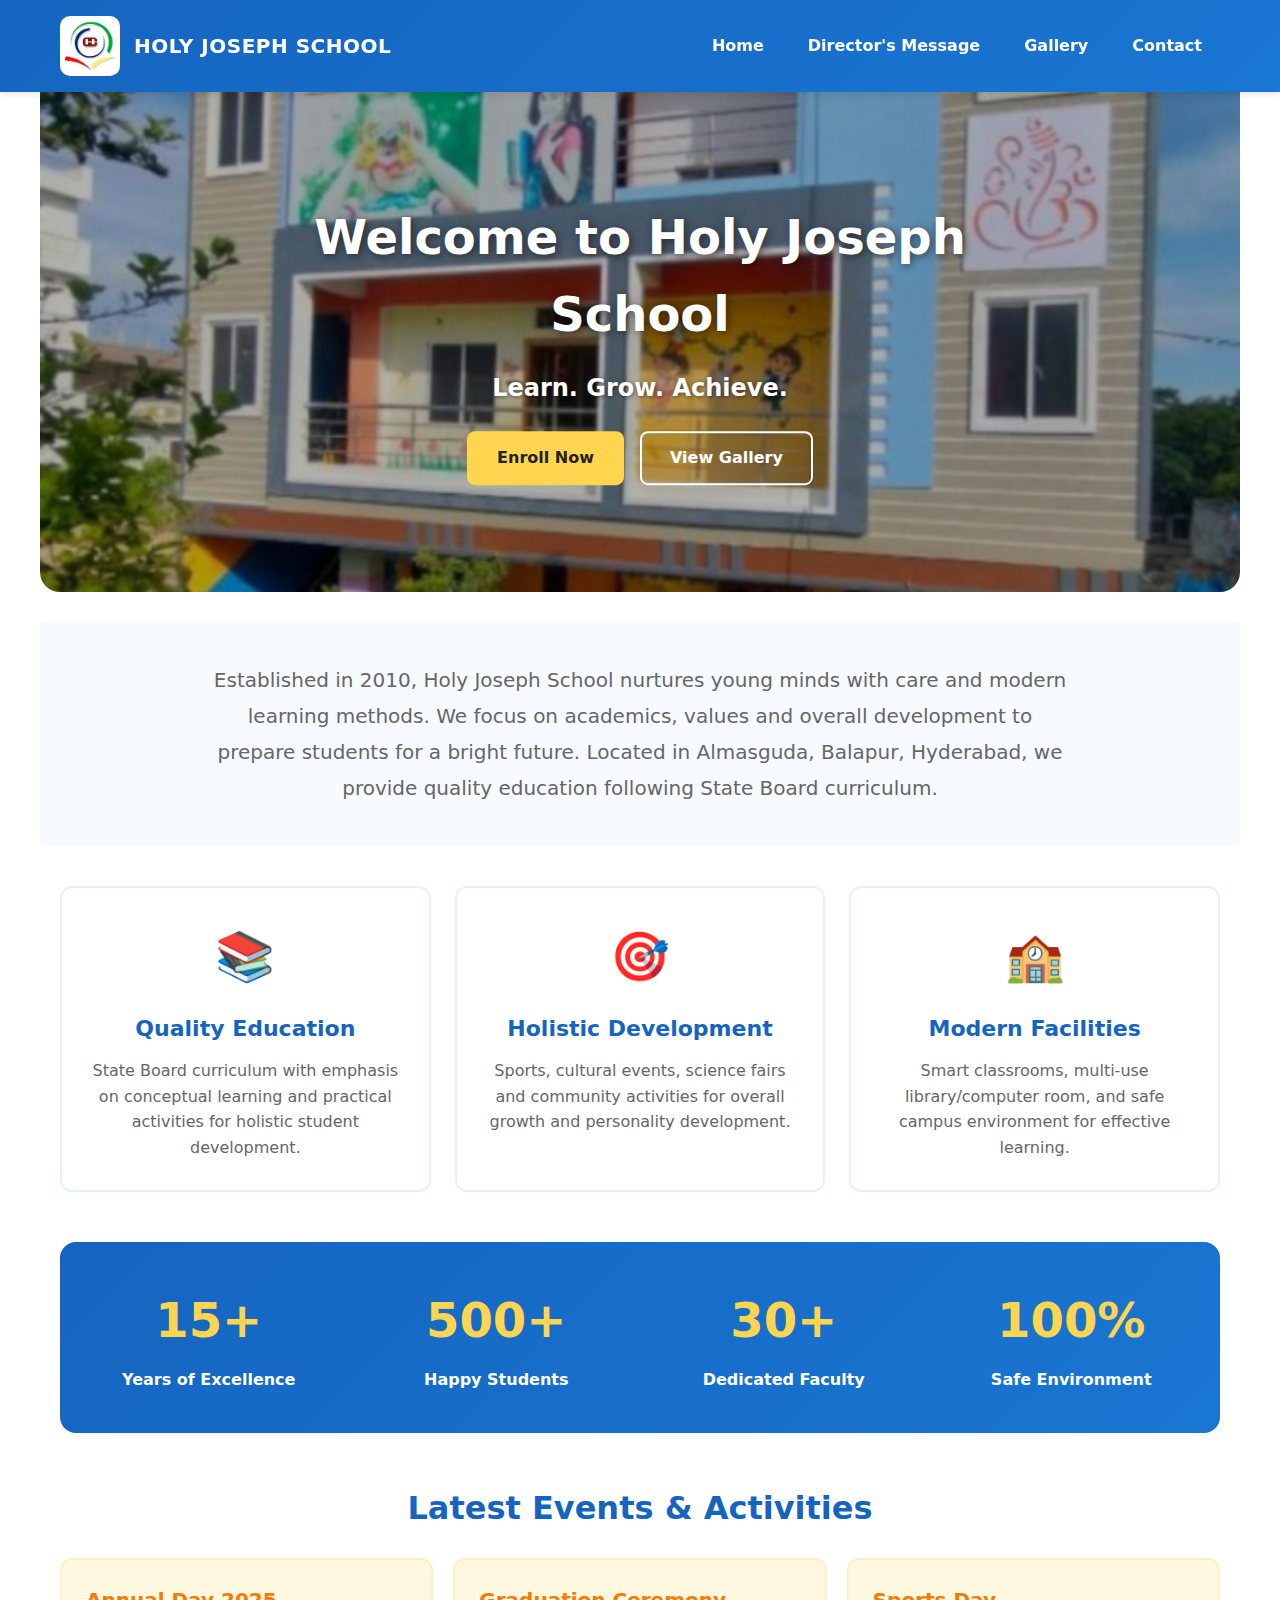
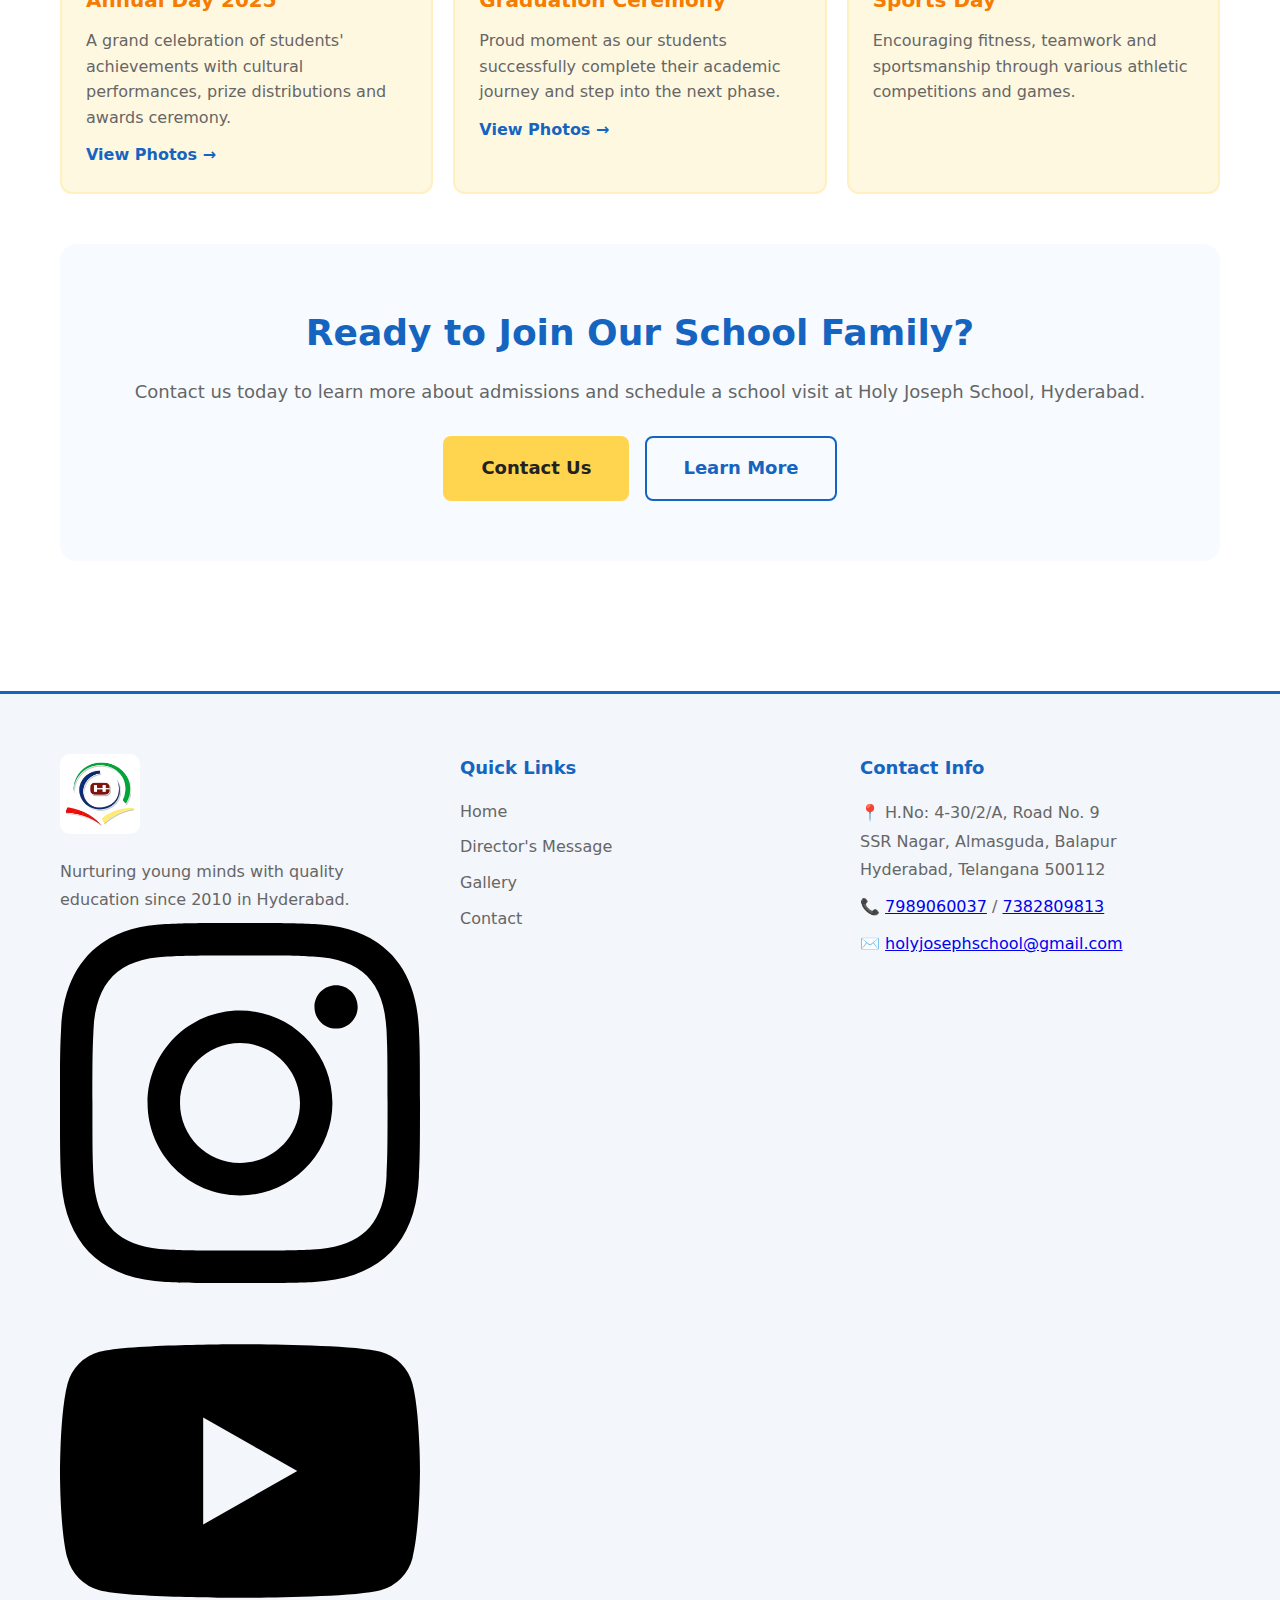
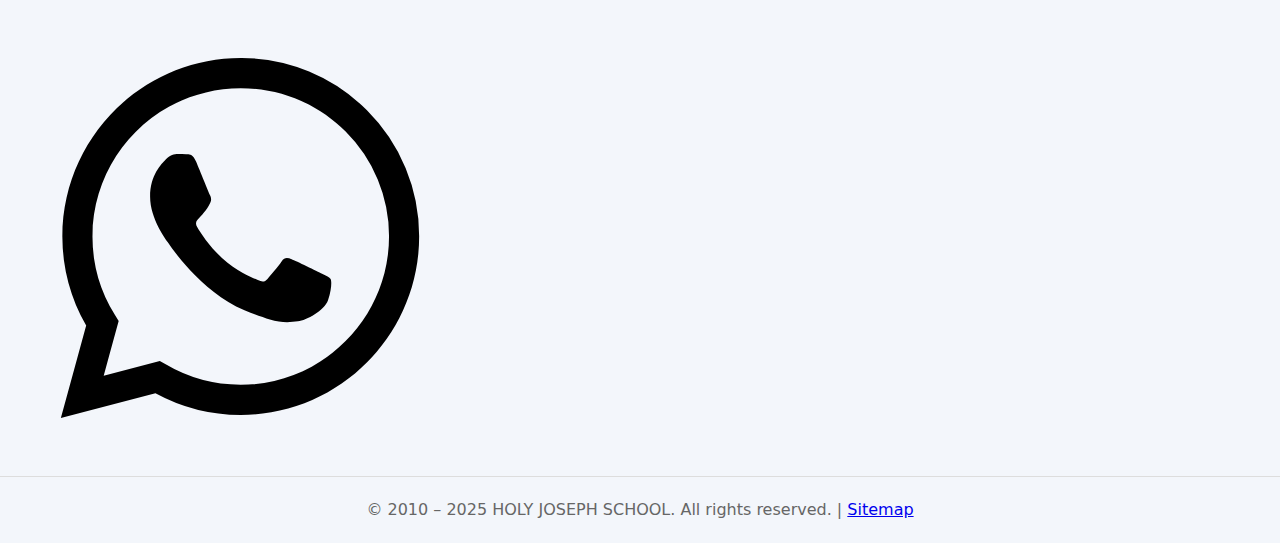
<file: index.html>
<!doctype html>
<html lang="en">
<head>
  <!-- Basic Meta Tags -->
  <meta charset="utf-8">
  <meta name="viewport" content="width=device-width,initial-scale=1">
  <meta http-equiv="X-UA-Compatible" content="IE=edge">
  
  <!-- Primary SEO Meta Tags -->
  <title>Holy Joseph School Hyderabad | Best School in Almasguda Balapur | Admissions Open 2025</title>
  <meta name="title" content="Holy Joseph School Hyderabad | Best School in Almasguda Balapur | Admissions Open">
  <meta name="description" content="Holy Joseph School - Top CBSE/State Board school in Almasguda, Balapur, Hyderabad. Quality education since 2010. Admissions open for 2025-26. Call 7989060037 for admission inquiry.">
  <meta name="keywords" content="Holy Joseph School, school in Hyderabad, Almasguda schools, Balapur schools, best school Hyderabad, CBSE school, State Board school, admission open, school near me, Hyderabad schools, SSR Nagar school, quality education">
  <meta name="author" content="Holy Joseph School">
  <meta name="robots" content="index, follow">
  <meta name="language" content="English">
  <meta name="revisit-after" content="7 days">
  
  <!-- Open Graph / Facebook Meta Tags -->
  <meta property="og:type" content="website">
  <meta property="og:url" content="https://holyjosephschool.in/">
  <meta property="og:title" content="Holy Joseph School Hyderabad | Best School in Almasguda Balapur">
  <meta property="og:description" content="Quality education since 2010. Admissions open for 2025-26. Located in Almasguda, Balapur, Hyderabad.">
  <meta property="og:image" content="https://holyjosephschool.in/images/inv/school-front.jpg">
  <meta property="og:site_name" content="Holy Joseph School">
  <meta property="og:locale" content="en_IN">
  
  <!-- Twitter Meta Tags -->
  <meta name="twitter:card" content="summary_large_image">
  <meta name="twitter:title" content="Holy Joseph School Hyderabad | Best School in Almasguda Balapur">
  <meta name="twitter:description" content="Quality education since 2010. Admissions open for 2025-26. Located in Almasguda, Balapur, Hyderabad.">
  <meta name="twitter:image" content="https://holyjosephschool.in/images/inv/school-front.jpg">
  
  <!-- Local Business Schema -->
  <script type="application/ld+json">
  {
    "@context": "https://schema.org",
    "@type": "EducationalOrganization",
    "name": "Holy Joseph School",
    "alternateName": "Holy Joseph School Hyderabad",
    "url": "https://holyjosephschool.in",
    "logo": "https://holyjosephschool.in/images/inv/logo.png",
    "image": "https://holyjosephschool.in/images/inv/school-front.jpg",
    "description": "Quality education institution in Hyderabad providing comprehensive learning since 2010",
    "address": {
      "@type": "PostalAddress",
      "streetAddress": "H.No: 4-30/2/A, Road No. 9, SSR Nagar, Almasguda",
      "addressLocality": "Balapur",
      "addressRegion": "Telangana",
      "postalCode": "500112",
      "addressCountry": "IN"
    },
    "geo": {
      "@type": "GeoCoordinates",
      "latitude": "17.3126654",
      "longitude": "78.5367881"
    },
    "telephone": "+91-7989060037",
    "email": "holyjosephschool@gmail.com",
    "openingHours": "Mo-Sa 09:00-16:00",
    "priceRange": "$$",
    "foundingDate": "2010",
    "areaServed": {
      "@type": "City",
      "name": "Hyderabad"
    },
    "sameAs": [
      "https://www.facebook.com/holyjosephschool",
      "https://www.instagram.com/holyjosephschool"
    ]
  }
  </script>
  
  <!-- Favicon -->
  <link rel="icon" type="image/png" href="images/inv/logo.png">
  <link rel="apple-touch-icon" href="images/inv/logo.png">
  
  <!-- Canonical URL -->
  <link rel="canonical" href="https://holyjosephschool.in/">

  <!-- Google Analytics -->
  <script async src="https://www.googletagmanager.com/gtag/js?id=G-ZV1RM7LD4E"></script>
  <script>
    window.dataLayer = window.dataLayer || [];
    function gtag(){dataLayer.push(arguments);}
    gtag('js', new Date());
    gtag('config', 'G-ZV1RM7LD4E');
  </script>

  <!-- Stylesheet -->
  <link rel="stylesheet" href="style.css">
</head>
<body>
  <header class="site-header" id="main-header">
    <div class="container header-inner">
      <div class="logo">
        <img src="images/inv/logo.png" alt="Holy Joseph School Logo - Best School in Hyderabad" class="logo-img">
        <div class="school-name">HOLY JOSEPH SCHOOL</div>
      </div>
      <nav class="main-nav" role="navigation" aria-label="Main Navigation">
        <a href="index.html">Home</a>
        <a href="about.html">Director's Message</a>
        <a href="gallery.html">Gallery</a>
        <a href="contact.html">Contact</a>
      </nav>
    </div>
  </header>

  <main class="container" id="main-content">
    <!-- Hero Section with School Front Image -->
    <section class="hero-banner">
      <div class="hero-image">
        <img src="images/inv/school-front.jpg" alt="Holy Joseph School Building - Best School in Almasguda Balapur Hyderabad" loading="eager">
        <div class="hero-overlay">
          <h1>Welcome to Holy Joseph School</h1>
          <p class="tagline">Learn. Grow. Achieve.</p>
          <div class="hero-buttons">
            <a class="btn btn-primary" href="contact.html" aria-label="Enroll now at Holy Joseph School">Enroll Now</a>
            <a class="btn btn-secondary" href="gallery.html" aria-label="View school gallery">View Gallery</a>
          </div>
        </div>
      </div>
    </section>

    <!-- Introduction -->
    <section class="intro-section">
      <h2 class="sr-only">About Holy Joseph School Hyderabad</h2>
      <p class="intro-text">Established in 2010, Holy Joseph School nurtures young minds with care and modern learning methods. We focus on academics, values and overall development to prepare students for a bright future. Located in Almasguda, Balapur, Hyderabad, we provide quality education following State Board curriculum.</p>
    </section>

    <!-- Features -->
    <section class="features" id="features">
      <article class="card">
        <div class="card-icon" aria-hidden="true">📚</div>
        <h3>Quality Education</h3>
        <p>State Board curriculum with emphasis on conceptual learning and practical activities for holistic student development.</p>
      </article>
      <article class="card">
        <div class="card-icon" aria-hidden="true">🎯</div>
        <h3>Holistic Development</h3>
        <p>Sports, cultural events, science fairs and community activities for overall growth and personality development.</p>
      </article>
      <article class="card">
        <div class="card-icon" aria-hidden="true">🏫</div>
        <h3>Modern Facilities</h3>
        <p>Smart classrooms, multi-use library/computer room, and safe campus environment for effective learning.</p>
      </article>
    </section>

    <!-- Quick Stats -->
    <section class="stats-section" aria-label="School Statistics">
      <div class="stat-item">
        <div class="stat-number">15+</div>
        <div class="stat-label">Years of Excellence</div>
      </div>
      <div class="stat-item">
        <div class="stat-number">500+</div>
        <div class="stat-label">Happy Students</div>
      </div>
      <div class="stat-item">
        <div class="stat-number">30+</div>
        <div class="stat-label">Dedicated Faculty</div>
      </div>
      <div class="stat-item">
        <div class="stat-number">100%</div>
        <div class="stat-label">Safe Environment</div>
      </div>
    </section>

    <!-- Latest Events -->
    <section class="latest" id="events">
      <h2>Latest Events & Activities</h2>
      <div class="news-grid">
        <article class="news">
          <h4>Annual Day 2025</h4>
          <p>A grand celebration of students' achievements with cultural performances, prize distributions and awards ceremony.</p>
          <a href="gallery.html" class="link-arrow" aria-label="View Annual Day 2025 photos">View Photos →</a>
        </article>
        <article class="news">
          <h4>Graduation Ceremony</h4>
          <p>Proud moment as our students successfully complete their academic journey and step into the next phase.</p>
          <a href="gallery.html" class="link-arrow" aria-label="View Graduation Ceremony photos">View Photos →</a>
        </article>
        <article class="news">
          <h4>Sports Day</h4>
          <p>Encouraging fitness, teamwork and sportsmanship through various athletic competitions and games.</p>
        </article>
      </div>
    </section>

    <!-- Call to Action -->
    <section class="cta-section">
      <h2>Ready to Join Our School Family?</h2>
      <p>Contact us today to learn more about admissions and schedule a school visit at Holy Joseph School, Hyderabad.</p>
      <div class="cta-buttons">
        <a class="btn btn-large btn-primary" href="contact.html" aria-label="Contact Holy Joseph School">Contact Us</a>
        <a class="btn btn-large btn-outline" href="about.html" aria-label="Learn more about Holy Joseph School">Learn More</a>
      </div>
    </section>
  </main>

  <footer class="site-footer">
    <div class="container footer-content">
      <div class="footer-section">
        <img src="images/inv/logo.png" alt="Holy Joseph School Logo" class="footer-logo">
        <p class="footer-about">Nurturing young minds with quality education since 2010 in Hyderabad.</p>
        <div class="social-links">
          <a href="https://www.instagram.com/holy_joseph_school_almasguda/" target="_blank" rel="noopener noreferrer" aria-label="Follow us on Instagram">
            <svg viewBox="0 0 24 24" xmlns="http://www.w3.org/2000/svg">
              <path d="M12 2.163c3.204 0 3.584.012 4.85.07 3.252.148 4.771 1.691 4.919 4.919.058 1.265.069 1.645.069 4.849 0 3.205-.012 3.584-.069 4.849-.149 3.225-1.664 4.771-4.919 4.919-1.266.058-1.644.07-4.85.07-3.204 0-3.584-.012-4.849-.07-3.26-.149-4.771-1.699-4.919-4.92-.058-1.265-.07-1.644-.07-4.849 0-3.204.013-3.583.07-4.849.149-3.227 1.664-4.771 4.919-4.919 1.266-.057 1.645-.069 4.849-.069zm0-2.163c-3.259 0-3.667.014-4.947.072-4.358.2-6.78 2.618-6.98 6.98-.059 1.281-.073 1.689-.073 4.948 0 3.259.014 3.668.072 4.948.2 4.358 2.618 6.78 6.98 6.98 1.281.058 1.689.072 4.948.072 3.259 0 3.668-.014 4.948-.072 4.354-.2 6.782-2.618 6.979-6.98.059-1.28.073-1.689.073-4.948 0-3.259-.014-3.667-.072-4.947-.196-4.354-2.617-6.78-6.979-6.98-1.281-.059-1.69-.073-4.949-.073zm0 5.838c-3.403 0-6.162 2.759-6.162 6.162s2.759 6.163 6.162 6.163 6.162-2.759 6.162-6.163c0-3.403-2.759-6.162-6.162-6.162zm0 10.162c-2.209 0-4-1.79-4-4 0-2.209 1.791-4 4-4s4 1.791 4 4c0 2.21-1.791 4-4 4zm6.406-11.845c-.796 0-1.441.645-1.441 1.44s.645 1.44 1.441 1.44c.795 0 1.439-.645 1.439-1.44s-.644-1.44-1.439-1.44z"/>
            </svg>
          </a>
          <a href="https://www.youtube.com/@HolyJosephSchool_Almasguda" target="_blank" rel="noopener noreferrer" aria-label="Subscribe to our YouTube channel">
            <svg viewBox="0 0 24 24" xmlns="http://www.w3.org/2000/svg">
              <path d="M23.498 6.186a3.016 3.016 0 0 0-2.122-2.136C19.505 3.545 12 3.545 12 3.545s-7.505 0-9.377.505A3.017 3.017 0 0 0 .502 6.186C0 8.07 0 12 0 12s0 3.93.502 5.814a3.016 3.016 0 0 0 2.122 2.136c1.871.505 9.376.505 9.376.505s7.505 0 9.377-.505a3.015 3.015 0 0 0 2.122-2.136C24 15.93 24 12 24 12s0-3.93-.502-5.814zM9.545 15.568V8.432L15.818 12l-6.273 3.568z"/>
            </svg>
          </a>
          <a href="https://wa.me/918497954671" target="_blank" rel="noopener noreferrer" aria-label="Contact us on WhatsApp">
            <svg viewBox="0 0 24 24" xmlns="http://www.w3.org/2000/svg">
              <path d="M17.472 14.382c-.297-.149-1.758-.867-2.03-.967-.273-.099-.471-.148-.67.15-.197.297-.767.966-.94 1.164-.173.199-.347.223-.644.075-.297-.15-1.255-.463-2.39-1.475-.883-.788-1.48-1.761-1.653-2.059-.173-.297-.018-.458.13-.606.134-.133.298-.347.446-.52.149-.174.198-.298.298-.497.099-.198.05-.371-.025-.52-.075-.149-.669-1.612-.916-2.207-.242-.579-.487-.5-.669-.51-.173-.008-.371-.01-.57-.01-.198 0-.52.074-.792.372-.272.297-1.04 1.016-1.04 2.479 0 1.462 1.065 2.875 1.213 3.074.149.198 2.096 3.2 5.077 4.487.709.306 1.262.489 1.694.625.712.227 1.36.195 1.871.118.571-.085 1.758-.719 2.006-1.413.248-.694.248-1.289.173-1.413-.074-.124-.272-.198-.57-.347m-5.421 7.403h-.004a9.87 9.87 0 01-5.031-1.378l-.361-.214-3.741.982.998-3.648-.235-.374a9.86 9.86 0 01-1.51-5.26c.001-5.45 4.436-9.884 9.888-9.884 2.64 0 5.122 1.03 6.988 2.898a9.825 9.825 0 012.893 6.994c-.003 5.45-4.437 9.884-9.885 9.884m8.413-18.297A11.815 11.815 0 0012.05 0C5.495 0 .16 5.335.157 11.892c0 2.096.547 4.142 1.588 5.945L.057 24l6.305-1.654a11.882 11.882 0 005.683 1.448h.005c6.554 0 11.89-5.335 11.893-11.893a11.821 11.821 0 00-3.48-8.413Z"/>
            </svg>
          </a>
        </div>
      </div>
      <div class="footer-section">
        <h4>Quick Links</h4>
        <ul class="footer-links">
          <li><a href="index.html">Home</a></li>
          <li><a href="about.html">Director's Message</a></li>
          <li><a href="gallery.html">Gallery</a></li>
          <li><a href="contact.html">Contact</a></li>
        </ul>
      </div>
      <div class="footer-section">
        <h4>Contact Info</h4>
        <p>📍 H.No: 4-30/2/A, Road No. 9<br>SSR Nagar, Almasguda, Balapur<br>Hyderabad, Telangana 500112</p>
        <p>📞 <a href="tel:+917989060037">7989060037</a> / <a href="tel:+917382809813">7382809813</a></p>
        <p>✉️ <a href="mailto:holyjosephschool@gmail.com">holyjosephschool@gmail.com</a></p>
      </div>
    </div>
    <div class="footer-bottom">
      <p>© 2010 – 2025 HOLY JOSEPH SCHOOL. All rights reserved. | <a href="sitemap.html">Sitemap</a></p>
    </div>
  </footer>

  <script src="mobile-header.js"></script>
</body>
</html>
</file>
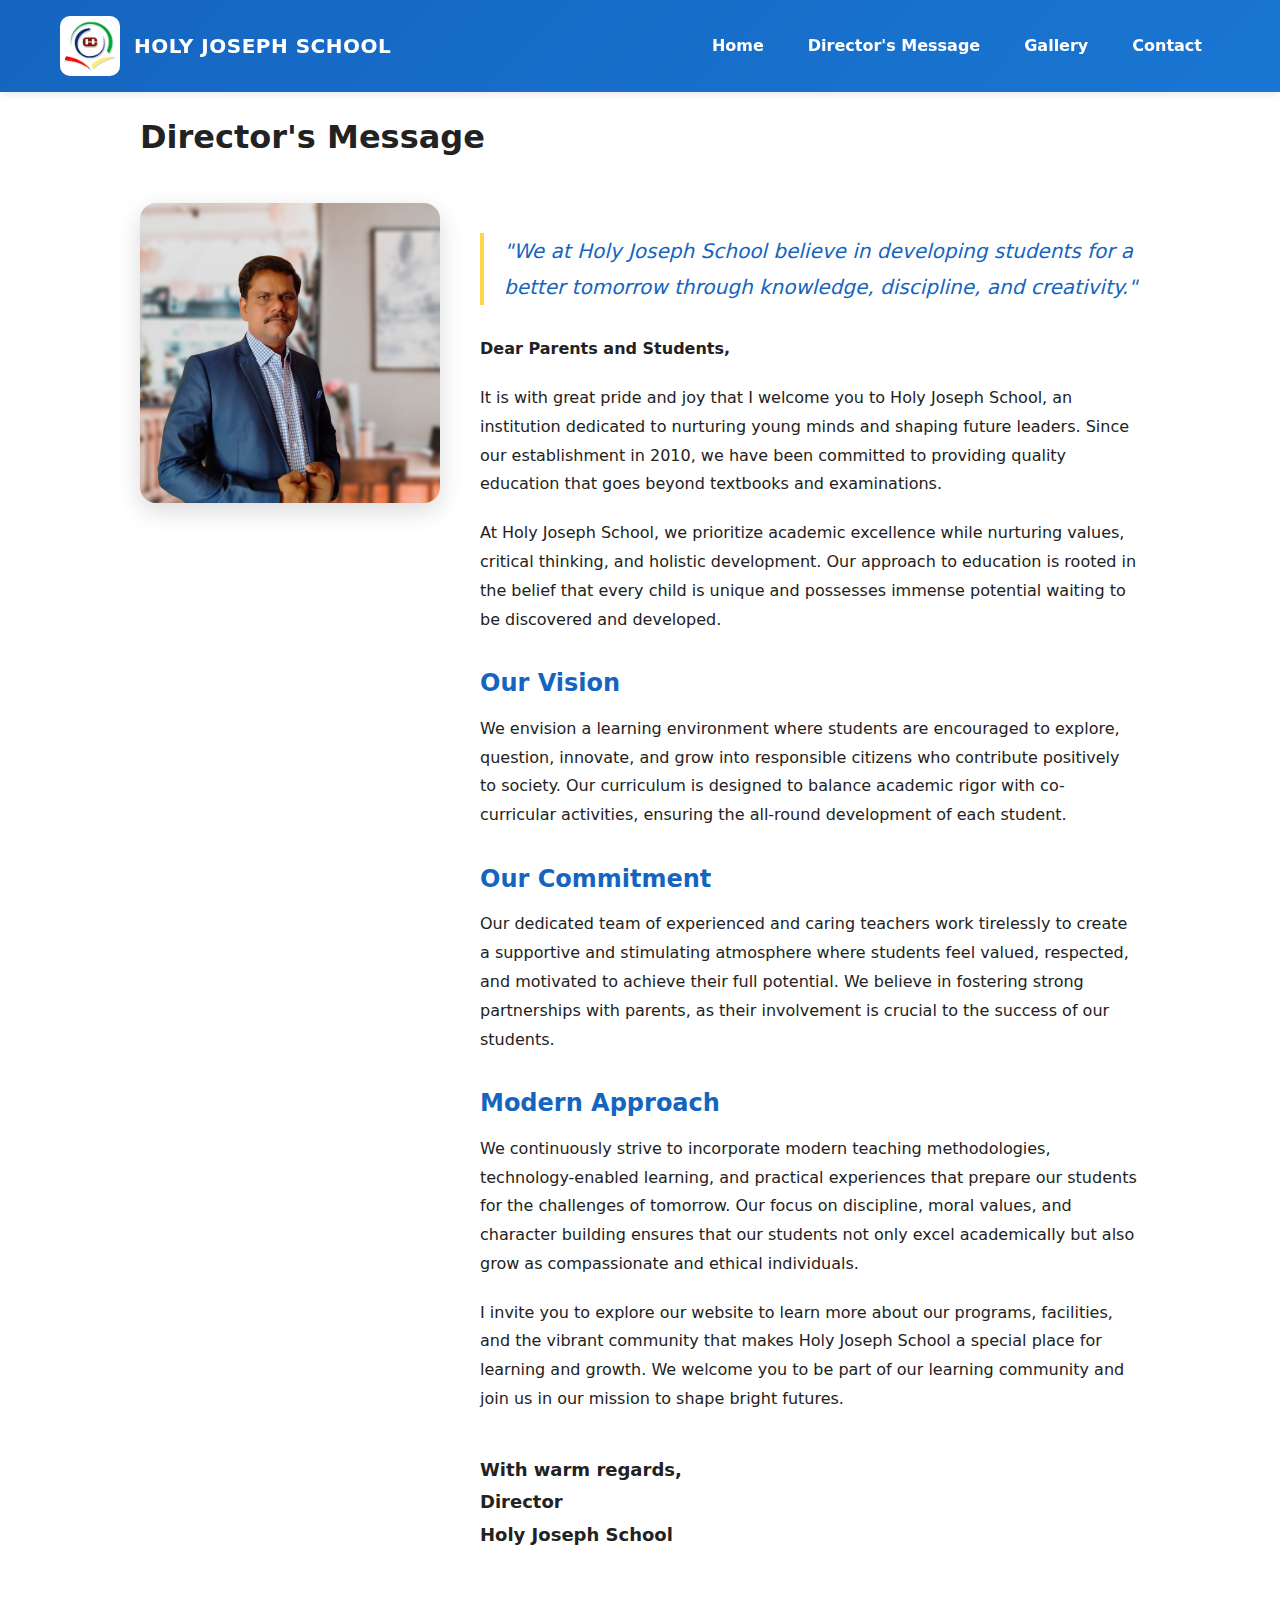
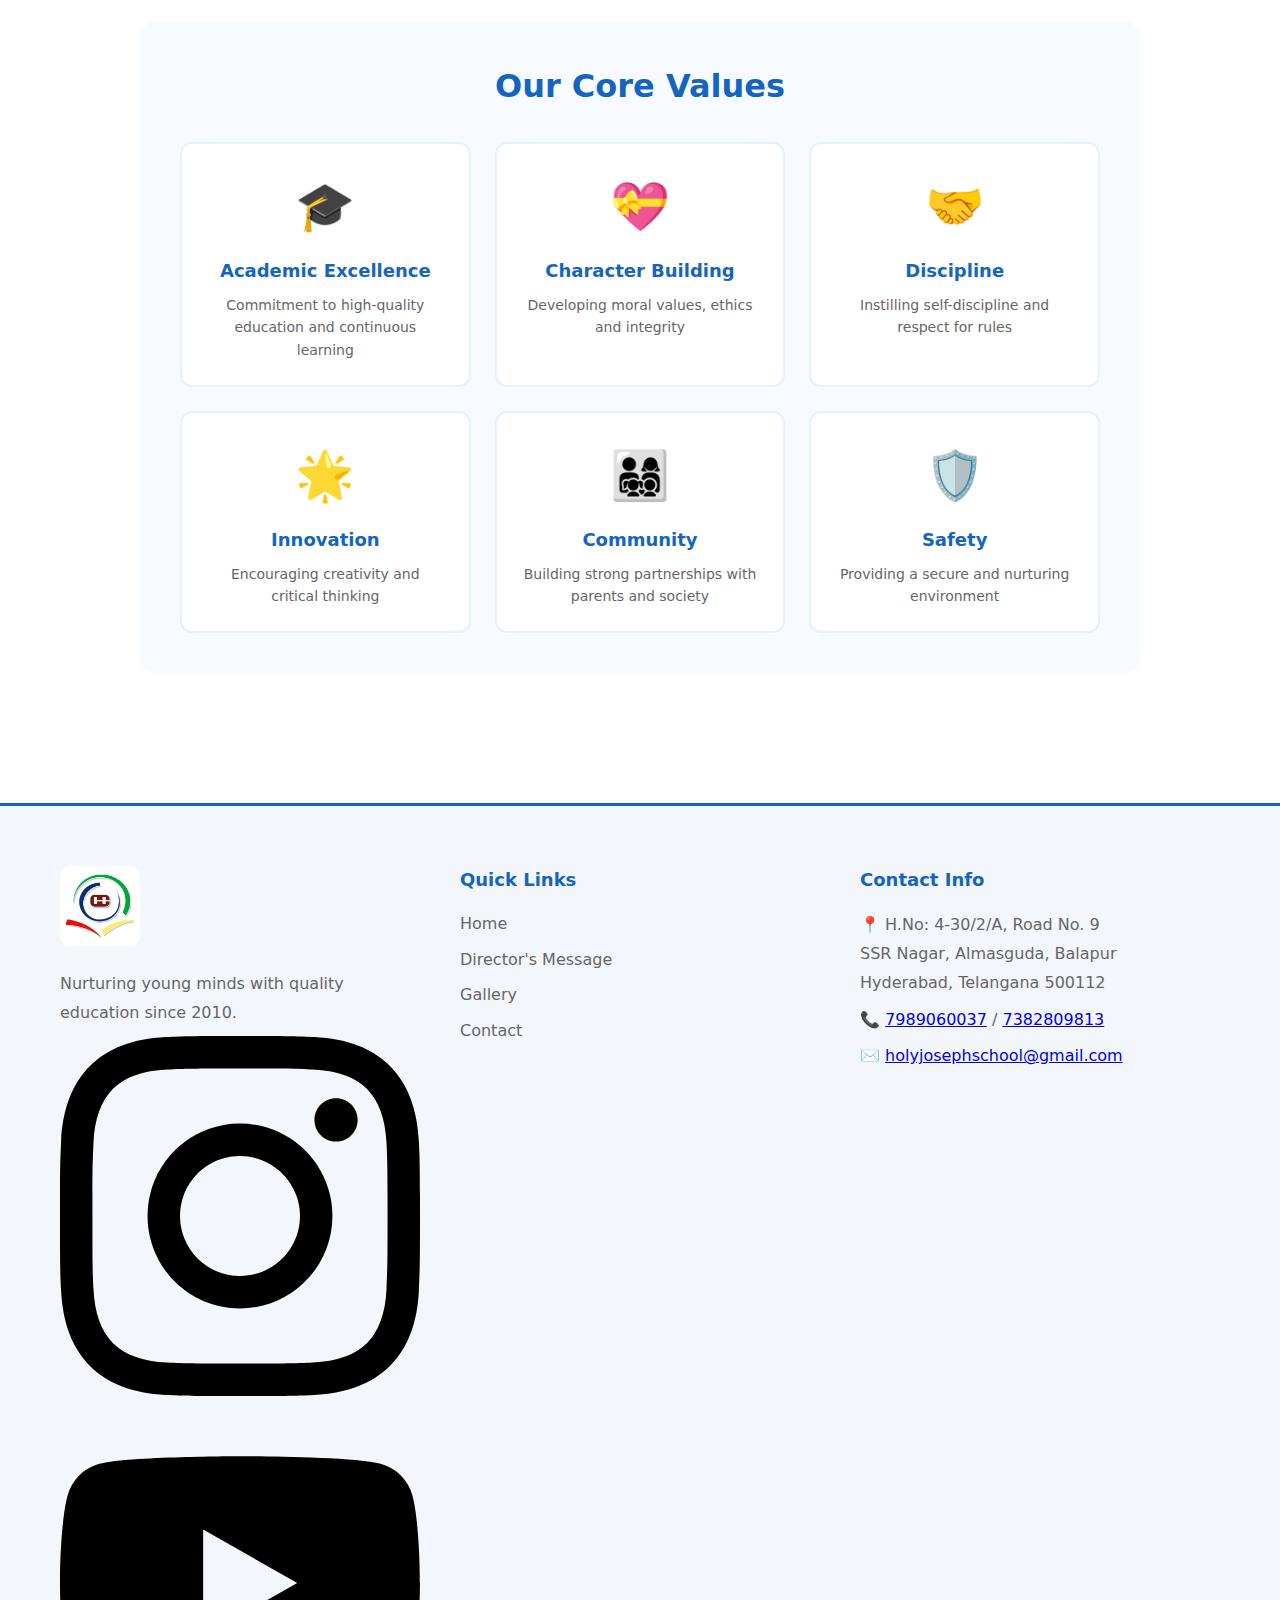
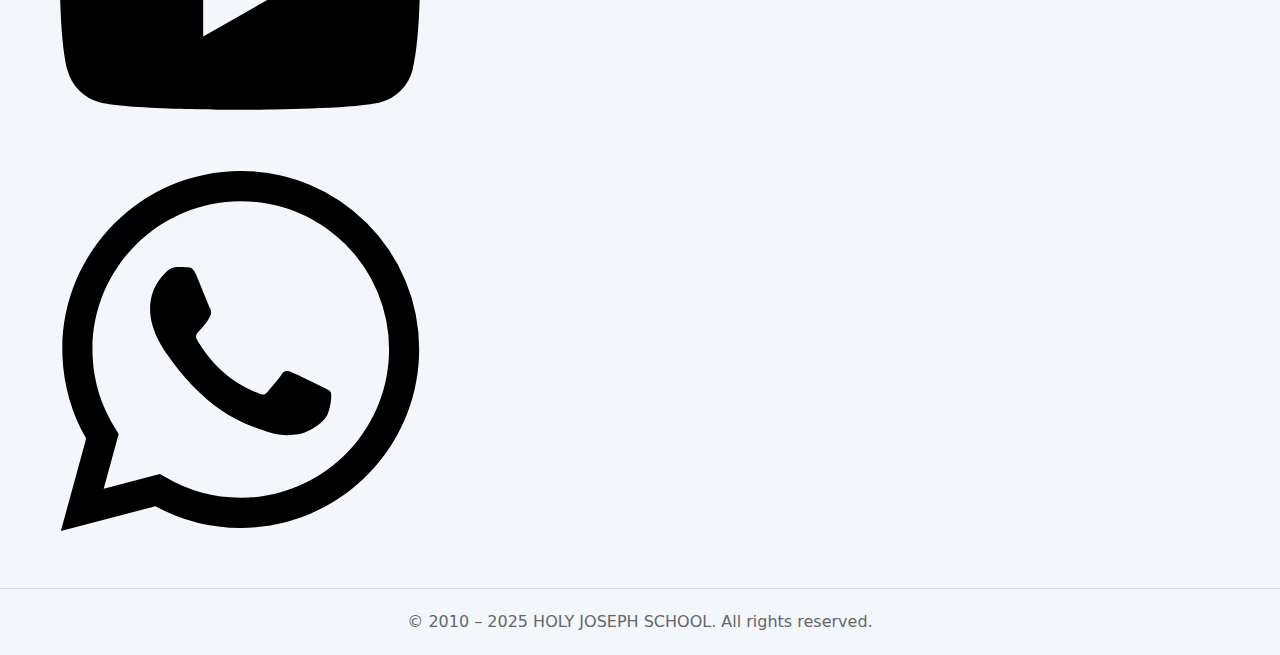
<file: about.html>
<!doctype html>
<html lang="en">
<head>
  <meta charset="utf-8">
  <meta name="viewport" content="width=device-width,initial-scale=1">
  <title>Director's Message - Holy Joseph School Hyderabad</title>
  <meta name="description" content="Message from the Director of Holy Joseph School about our vision, mission and commitment to quality education in Almasguda, Balapur, Hyderabad.">
  <meta name="keywords" content="Holy Joseph School director, school message, Hyderabad school director, Almasguda school">
  <meta name="robots" content="index, follow">
  <link rel="canonical" href="https://holyjosephschool.in/about.html">
  <meta property="og:title" content="Director's Message - Holy Joseph School">
  <meta property="og:description" content="Learn about our vision and commitment to quality education at Holy Joseph School.">
  <meta property="og:url" content="https://holyjosephschool.in/about.html">
  <meta property="og:image" content="https://holyjosephschool.in/images/inv/chairman.png">
  <link rel="stylesheet" href="style.css">
</head>
<body>
  <header class="site-header" id="main-header">
    <div class="container header-inner">
      <div class="logo">
        <img src="images/inv/logo.png" alt="Holy Joseph School Logo" class="logo-img">
        <div class="school-name">HOLY JOSEPH SCHOOL</div>
      </div>
      <nav class="main-nav">
        <a href="index.html">Home</a>
        <a href="about.html">Director's Message</a>
        <a href="gallery.html">Gallery</a>
        <a href="contact.html">Contact</a>
      </nav>
    </div>
  </header>

  <main class="container" id="main-content">
    <article class="director-page">
      <h1>Director's Message</h1>
      
      <div class="director-profile">
        <div class="director-photo">
          <img src="images/inv/chairman.png" alt="Director - Holy Joseph School">
        </div>
        <div class="director-content">
          <blockquote class="director-quote">
            "We at Holy Joseph School believe in developing students for a better tomorrow through knowledge, discipline, and creativity."
          </blockquote>
          
          <p><strong>Dear Parents and Students,</strong></p>
          
          <p>It is with great pride and joy that I welcome you to Holy Joseph School, an institution dedicated to nurturing young minds and shaping future leaders. Since our establishment in 2010, we have been committed to providing quality education that goes beyond textbooks and examinations.</p>
          
          <p>At Holy Joseph School, we prioritize academic excellence while nurturing values, critical thinking, and holistic development. Our approach to education is rooted in the belief that every child is unique and possesses immense potential waiting to be discovered and developed.</p>
          
          <h3>Our Vision</h3>
          <p>We envision a learning environment where students are encouraged to explore, question, innovate, and grow into responsible citizens who contribute positively to society. Our curriculum is designed to balance academic rigor with co-curricular activities, ensuring the all-round development of each student.</p>
          
          <h3>Our Commitment</h3>
          <p>Our dedicated team of experienced and caring teachers work tirelessly to create a supportive and stimulating atmosphere where students feel valued, respected, and motivated to achieve their full potential. We believe in fostering strong partnerships with parents, as their involvement is crucial to the success of our students.</p>
          
          <h3>Modern Approach</h3>
          <p>We continuously strive to incorporate modern teaching methodologies, technology-enabled learning, and practical experiences that prepare our students for the challenges of tomorrow. Our focus on discipline, moral values, and character building ensures that our students not only excel academically but also grow as compassionate and ethical individuals.</p>
          
          <p>I invite you to explore our website to learn more about our programs, facilities, and the vibrant community that makes Holy Joseph School a special place for learning and growth. We welcome you to be part of our learning community and join us in our mission to shape bright futures.</p>
          
          <p class="director-signature">
            <strong>With warm regards,</strong><br>
            <strong>Director</strong><br>
            <strong>Holy Joseph School</strong>
          </p>
        </div>
      </div>

      <!-- School Values Section -->
      <section class="values-section" id="values">
        <h2>Our Core Values</h2>
        <div class="values-grid">
          <div class="value-item">
            <div class="value-icon">🎓</div>
            <h4>Academic Excellence</h4>
            <p>Commitment to high-quality education and continuous learning</p>
          </div>
          <div class="value-item">
            <div class="value-icon">💝</div>
            <h4>Character Building</h4>
            <p>Developing moral values, ethics and integrity</p>
          </div>
          <div class="value-item">
            <div class="value-icon">🤝</div>
            <h4>Discipline</h4>
            <p>Instilling self-discipline and respect for rules</p>
          </div>
          <div class="value-item">
            <div class="value-icon">🌟</div>
            <h4>Innovation</h4>
            <p>Encouraging creativity and critical thinking</p>
          </div>
          <div class="value-item">
            <div class="value-icon">👨‍👩‍👧‍👦</div>
            <h4>Community</h4>
            <p>Building strong partnerships with parents and society</p>
          </div>
          <div class="value-item">
            <div class="value-icon">🛡️</div>
            <h4>Safety</h4>
            <p>Providing a secure and nurturing environment</p>
          </div>
        </div>
      </section>

    </article>
  </main>

  <footer class="site-footer">
    <div class="container footer-content">
      <div class="footer-section">
        <img src="images/inv/logo.png" alt="Holy Joseph School" class="footer-logo">
        <p class="footer-about">Nurturing young minds with quality education since 2010.</p>
        <div class="social-links">
          <a href="https://www.instagram.com/holy_joseph_school_almasguda/" target="_blank" rel="noopener noreferrer" aria-label="Follow us on Instagram">
            <svg viewBox="0 0 24 24" xmlns="http://www.w3.org/2000/svg">
              <path d="M12 2.163c3.204 0 3.584.012 4.85.07 3.252.148 4.771 1.691 4.919 4.919.058 1.265.069 1.645.069 4.849 0 3.205-.012 3.584-.069 4.849-.149 3.225-1.664 4.771-4.919 4.919-1.266.058-1.644.07-4.85.07-3.204 0-3.584-.012-4.849-.07-3.26-.149-4.771-1.699-4.919-4.92-.058-1.265-.07-1.644-.07-4.849 0-3.204.013-3.583.07-4.849.149-3.227 1.664-4.771 4.919-4.919 1.266-.057 1.645-.069 4.849-.069zm0-2.163c-3.259 0-3.667.014-4.947.072-4.358.2-6.78 2.618-6.98 6.98-.059 1.281-.073 1.689-.073 4.948 0 3.259.014 3.668.072 4.948.2 4.358 2.618 6.78 6.98 6.98 1.281.058 1.689.072 4.948.072 3.259 0 3.668-.014 4.948-.072 4.354-.2 6.782-2.618 6.979-6.98.059-1.28.073-1.689.073-4.948 0-3.259-.014-3.667-.072-4.947-.196-4.354-2.617-6.78-6.979-6.98-1.281-.059-1.69-.073-4.949-.073zm0 5.838c-3.403 0-6.162 2.759-6.162 6.162s2.759 6.163 6.162 6.163 6.162-2.759 6.162-6.163c0-3.403-2.759-6.162-6.162-6.162zm0 10.162c-2.209 0-4-1.79-4-4 0-2.209 1.791-4 4-4s4 1.791 4 4c0 2.21-1.791 4-4 4zm6.406-11.845c-.796 0-1.441.645-1.441 1.44s.645 1.44 1.441 1.44c.795 0 1.439-.645 1.439-1.44s-.644-1.44-1.439-1.44z"/>
            </svg>
          </a>
          <a href="https://www.youtube.com/@HolyJosephSchool_Almasguda" target="_blank" rel="noopener noreferrer" aria-label="Subscribe to our YouTube channel">
            <svg viewBox="0 0 24 24" xmlns="http://www.w3.org/2000/svg">
              <path d="M23.498 6.186a3.016 3.016 0 0 0-2.122-2.136C19.505 3.545 12 3.545 12 3.545s-7.505 0-9.377.505A3.017 3.017 0 0 0 .502 6.186C0 8.07 0 12 0 12s0 3.93.502 5.814a3.016 3.016 0 0 0 2.122 2.136c1.871.505 9.376.505 9.376.505s7.505 0 9.377-.505a3.015 3.015 0 0 0 2.122-2.136C24 15.93 24 12 24 12s0-3.93-.502-5.814zM9.545 15.568V8.432L15.818 12l-6.273 3.568z"/>
            </svg>
          </a>
          <a href="https://wa.me/918497954671" target="_blank" rel="noopener noreferrer" aria-label="Contact us on WhatsApp">
            <svg viewBox="0 0 24 24" xmlns="http://www.w3.org/2000/svg">
              <path d="M17.472 14.382c-.297-.149-1.758-.867-2.03-.967-.273-.099-.471-.148-.67.15-.197.297-.767.966-.94 1.164-.173.199-.347.223-.644.075-.297-.15-1.255-.463-2.39-1.475-.883-.788-1.48-1.761-1.653-2.059-.173-.297-.018-.458.13-.606.134-.133.298-.347.446-.52.149-.174.198-.298.298-.497.099-.198.05-.371-.025-.52-.075-.149-.669-1.612-.916-2.207-.242-.579-.487-.5-.669-.51-.173-.008-.371-.01-.57-.01-.198 0-.52.074-.792.372-.272.297-1.04 1.016-1.04 2.479 0 1.462 1.065 2.875 1.213 3.074.149.198 2.096 3.2 5.077 4.487.709.306 1.262.489 1.694.625.712.227 1.36.195 1.871.118.571-.085 1.758-.719 2.006-1.413.248-.694.248-1.289.173-1.413-.074-.124-.272-.198-.57-.347m-5.421 7.403h-.004a9.87 9.87 0 01-5.031-1.378l-.361-.214-3.741.982.998-3.648-.235-.374a9.86 9.86 0 01-1.51-5.26c.001-5.45 4.436-9.884 9.888-9.884 2.64 0 5.122 1.03 6.988 2.898a9.825 9.825 0 012.893 6.994c-.003 5.45-4.437 9.884-9.885 9.884m8.413-18.297A11.815 11.815 0 0012.05 0C5.495 0 .16 5.335.157 11.892c0 2.096.547 4.142 1.588 5.945L.057 24l6.305-1.654a11.882 11.882 0 005.683 1.448h.005c6.554 0 11.89-5.335 11.893-11.893a11.821 11.821 0 00-3.48-8.413Z"/>
            </svg>
          </a>
        </div>
      </div>
      <div class="footer-section">
        <h4>Quick Links</h4>
        <ul class="footer-links">
          <li><a href="index.html">Home</a></li>
          <li><a href="about.html">Director's Message</a></li>
          <li><a href="gallery.html">Gallery</a></li>
          <li><a href="contact.html">Contact</a></li>
        </ul>
      </div>
      <div class="footer-section">
        <h4>Contact Info</h4>
        <p>📍 H.No: 4-30/2/A, Road No. 9<br>SSR Nagar, Almasguda, Balapur<br>Hyderabad, Telangana 500112</p>
        <p>📞 <a href="tel:+917989060037">7989060037</a> / <a href="tel:+917382809813">7382809813</a></p>
        <p>✉️ <a href="mailto:holyjosephschool@gmail.com">holyjosephschool@gmail.com</a></p>
      </div>
    </div>
    <div class="footer-bottom">
      <p>© 2010 – 2025 HOLY JOSEPH SCHOOL. All rights reserved.</p>
    </div>
  </footer>

  <script src="mobile-header.js"></script>
</body>
</html>
</file>
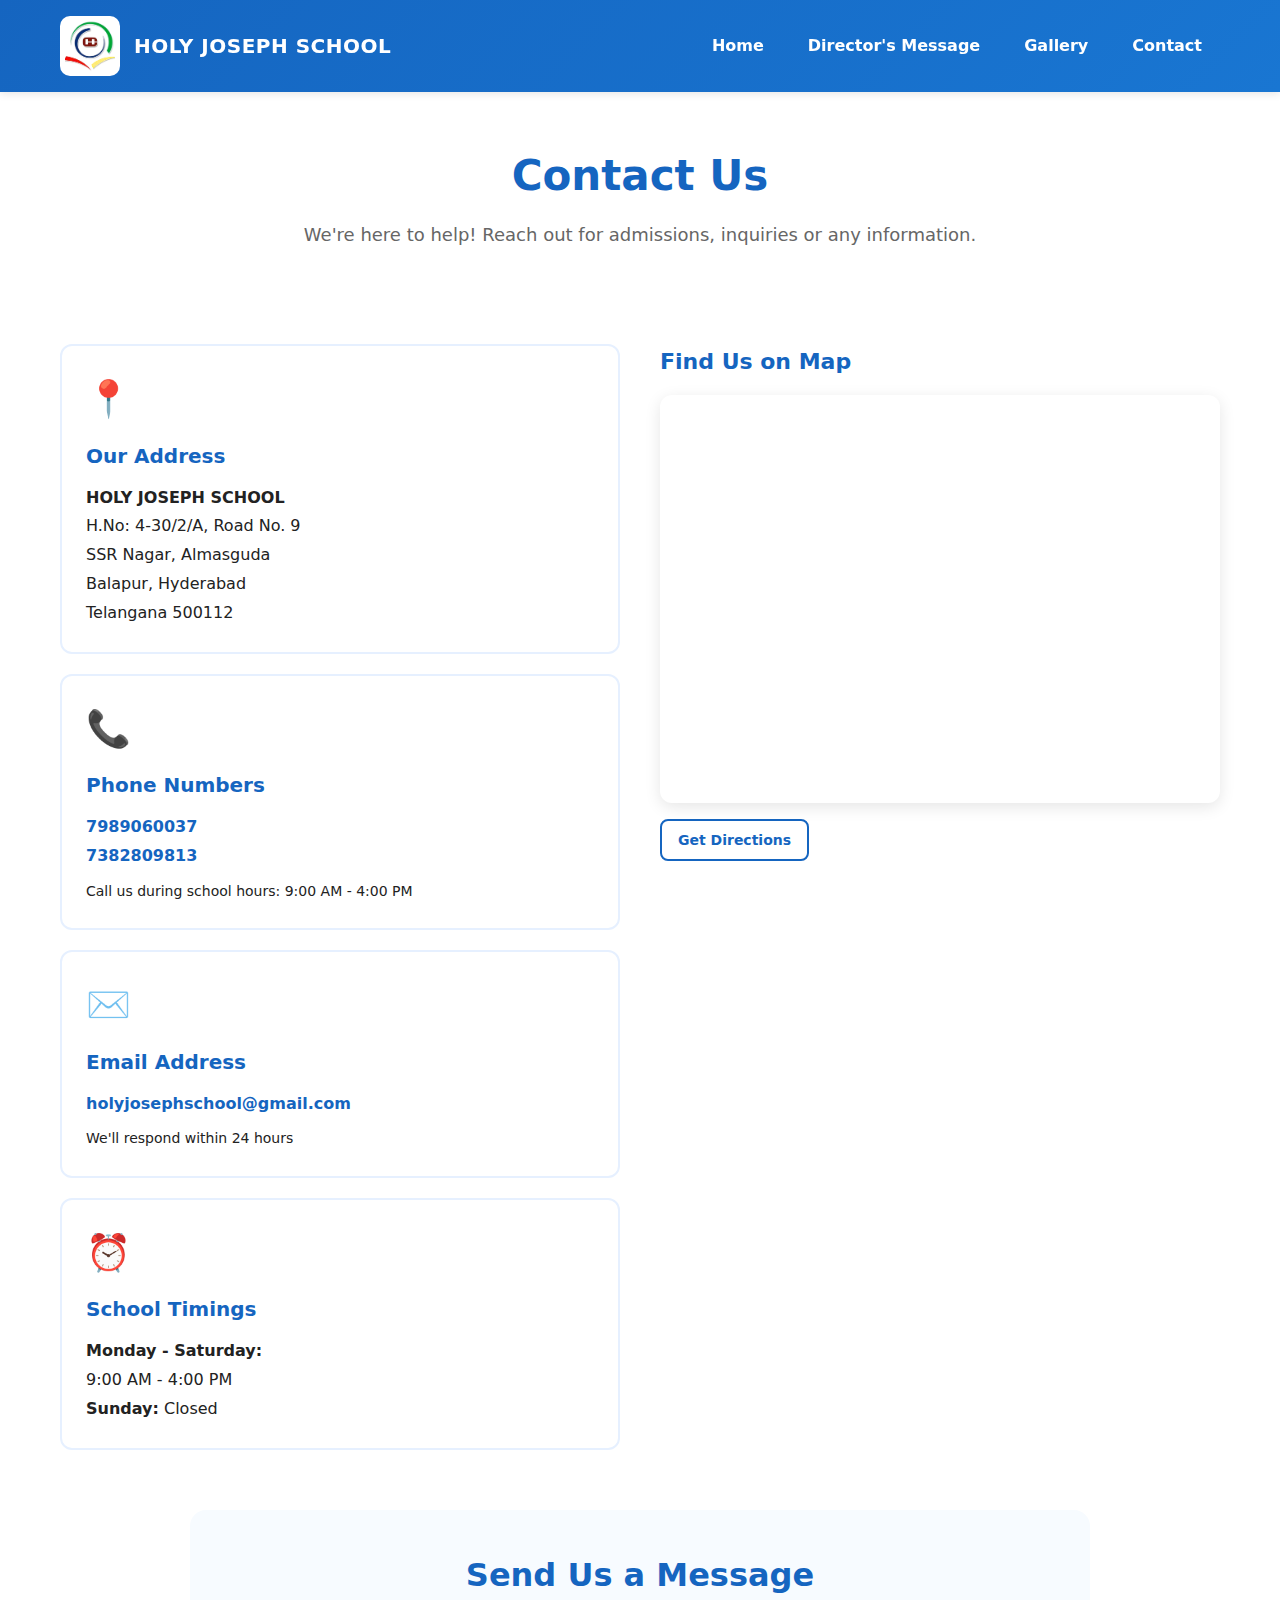
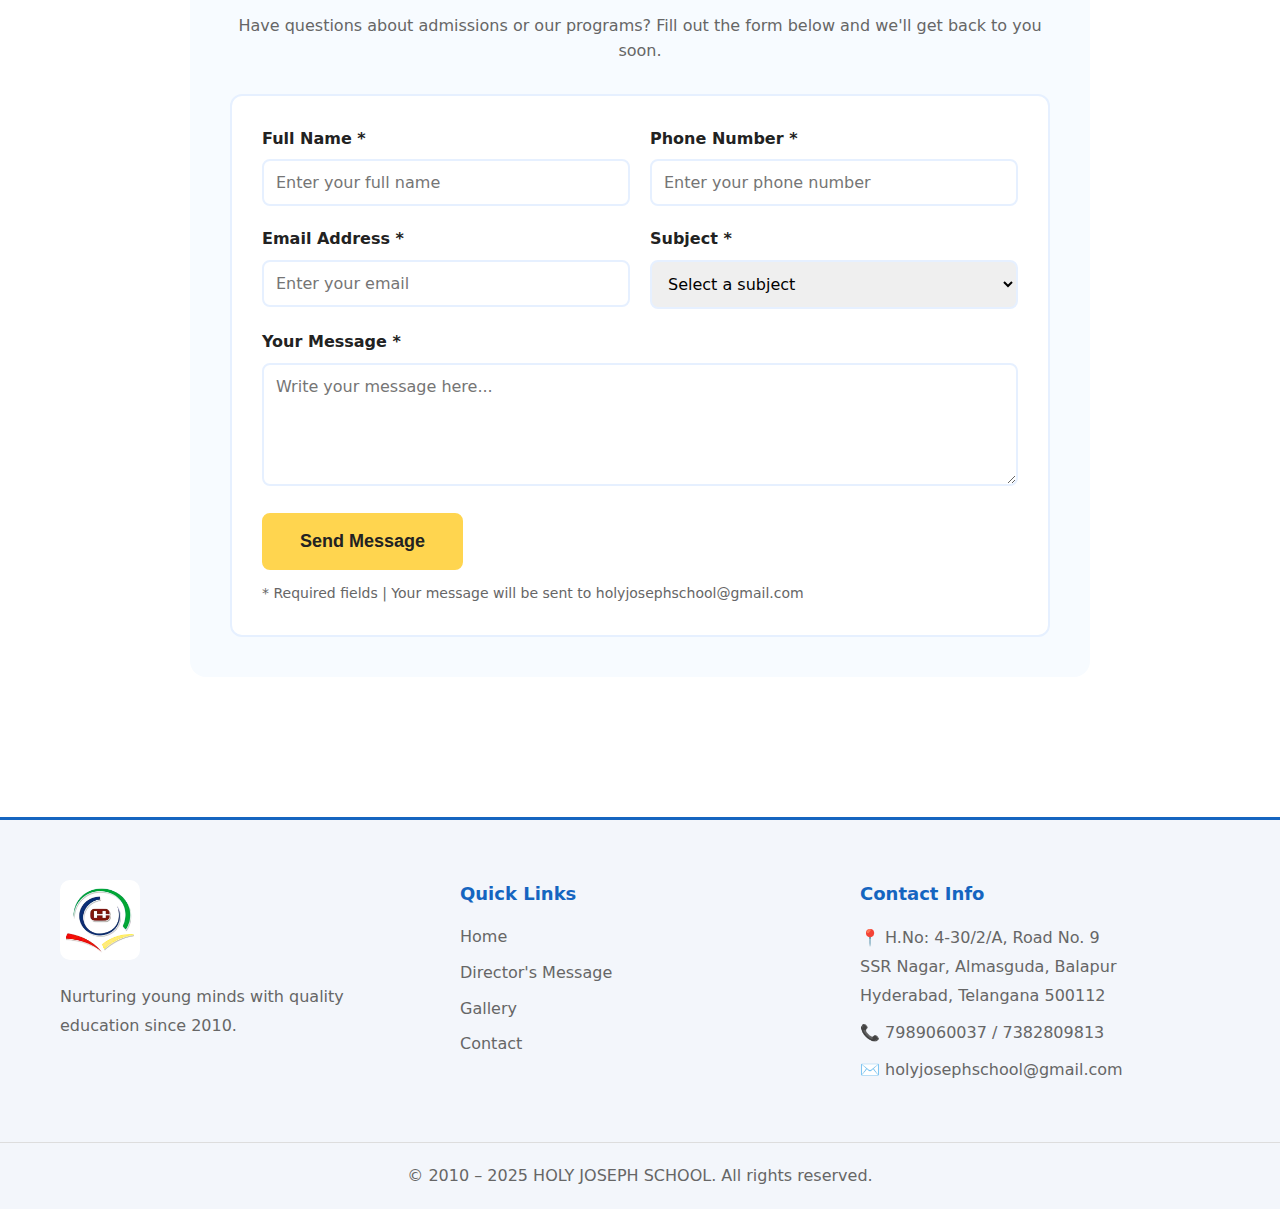
<file: contact.html>
<!doctype html>
<html lang="en">
<head>
  <meta charset="utf-8">
  <meta name="viewport" content="width=device-width,initial-scale=1">
  <title>Contact Us - HOLY JOSEPH SCHOOL</title>
  <meta name="description" content="Contact Holy Joseph School for admissions, inquiries and information. Visit us at Almasguda, Balapur, Hyderabad.">
  <link rel="stylesheet" href="style.css">
</head>
<body>
  <header class="site-header" id="main-header">
    <div class="container header-inner">
      <div class="logo">
        <img src="images/inv/logo.png" alt="Holy Joseph School Logo" class="logo-img">
        <div class="school-name">HOLY JOSEPH SCHOOL</div>
      </div>
      <nav class="main-nav">
        <a href="index.html">Home</a>
        <a href="about.html">Director's Message</a>
        <a href="gallery.html">Gallery</a>
        <a href="contact.html">Contact</a>
      </nav>
    </div>
  </header>

  <main class="container contact-page">
    <div class="page-header">
      <h1>Contact Us</h1>
      <p class="tagline">We're here to help! Reach out for admissions, inquiries or any information.</p>
    </div>

    <div class="contact-grid">
      <div class="contact-info">
        <div class="contact-card">
          <div class="contact-icon">📍</div>
          <h3>Our Address</h3>
          <p><strong>HOLY JOSEPH SCHOOL</strong><br>
          H.No: 4-30/2/A, Road No. 9<br>
          SSR Nagar, Almasguda<br>
          Balapur, Hyderabad<br>
          Telangana 500112</p>
        </div>

        <div class="contact-card">
          <div class="contact-icon">📞</div>
          <h3>Phone Numbers</h3>
          <p>
            <a href="tel:7989060037">7989060037</a><br>
            <a href="tel:7382809813">7382809813</a>
          </p>
          <p class="small-text">Call us during school hours: 9:00 AM - 4:00 PM</p>
        </div>

        <div class="contact-card">
          <div class="contact-icon">✉️</div>
          <h3>Email Address</h3>
          <p><a href="mailto:holyjosephschool@gmail.com">holyjosephschool@gmail.com</a></p>
          <p class="small-text">We'll respond within 24 hours</p>
        </div>

        <div class="contact-card">
          <div class="contact-icon">⏰</div>
          <h3>School Timings</h3>
          <p>
            <strong>Monday - Saturday:</strong><br>
            9:00 AM - 4:00 PM<br>
            <strong>Sunday:</strong> Closed
          </p>
        </div>
      </div>

      <div class="map-section">
        <h3>Find Us on Map</h3>
        <div class="map-wrap">
          <iframe 
            loading="lazy" 
            src="https://maps.google.com/maps?q=17.307344306586224,78.53512514686835&t=&z=15&ie=UTF8&iwloc=&output=embed"
            allowfullscreen>
          </iframe>
        </div>
        <a href="https://www.google.com/maps/dir/?api=1&destination=17.307344306586224,78.53512514686835" 
           target="_blank" 
           class="btn btn-outline btn-small">
          Get Directions
        </a>
      </div>
    </div>

    <!-- Inquiry Form Section with FormSubmit -->
    <section class="inquiry-section">
      <h2>Send Us a Message</h2>
      <p>Have questions about admissions or our programs? Fill out the form below and we'll get back to you soon.</p>
      
      <form class="inquiry-form" action="https://formsubmit.co/holyjosephschool@gmail.com" method="POST">
        <!-- FormSubmit Configuration -->
        <input type="hidden" name="_subject" value="New Inquiry from Holy Joseph School Website">
        <input type="hidden" name="_captcha" value="false">
        <input type="hidden" name="_template" value="table">
        <input type="text" name="_honey" style="display:none">
        
        <div class="form-row">
          <div class="form-group">
            <label for="name">Full Name *</label>
            <input type="text" id="name" name="name" required placeholder="Enter your full name">
          </div>
          <div class="form-group">
            <label for="phone">Phone Number *</label>
            <input type="tel" id="phone" name="phone" required placeholder="Enter your phone number">
          </div>
        </div>

        <div class="form-row">
          <div class="form-group">
            <label for="email">Email Address *</label>
            <input type="email" id="email" name="email" required placeholder="Enter your email">
          </div>
          <div class="form-group">
            <label for="subject">Subject *</label>
            <select id="subject" name="subject" required>
              <option value="">Select a subject</option>
              <option value="Admission Inquiry">Admission Inquiry</option>
              <option value="General Inquiry">General Inquiry</option>
              <option value="Facilities Information">Facilities Information</option>
              <option value="Other">Other</option>
            </select>
          </div>
        </div>

        <div class="form-group">
          <label for="message">Your Message *</label>
          <textarea id="message" name="message" rows="5" required placeholder="Write your message here..."></textarea>
        </div>

        <button type="submit" class="btn btn-primary btn-large">Send Message</button>
        <p class="form-note">* Required fields | Your message will be sent to holyjosephschool@gmail.com</p>
      </form>
    </section>
  </main>

  <footer class="site-footer">
    <div class="container footer-content">
      <div class="footer-section">
        <img src="images/inv/logo.png" alt="Holy Joseph School" class="footer-logo">
        <p class="footer-about">Nurturing young minds with quality education since 2010.</p>
      </div>
      <div class="footer-section">
        <h4>Quick Links</h4>
        <ul class="footer-links">
          <li><a href="index.html">Home</a></li>
          <li><a href="about.html">Director's Message</a></li>
          <li><a href="gallery.html">Gallery</a></li>
          <li><a href="contact.html">Contact</a></li>
        </ul>
      </div>
      <div class="footer-section">
        <h4>Contact Info</h4>
        <p>📍 H.No: 4-30/2/A, Road No. 9<br>SSR Nagar, Almasguda, Balapur<br>Hyderabad, Telangana 500112</p>
        <p>📞 7989060037 / 7382809813</p>
        <p>✉️ holyjosephschool@gmail.com</p>
      </div>
    </div>
    <div class="footer-bottom">
      <p>© 2010 – 2025 HOLY JOSEPH SCHOOL. All rights reserved.</p>
    </div>
  </footer>

  <script src="mobile-header.js"></script>
</body>
</html>
</file>
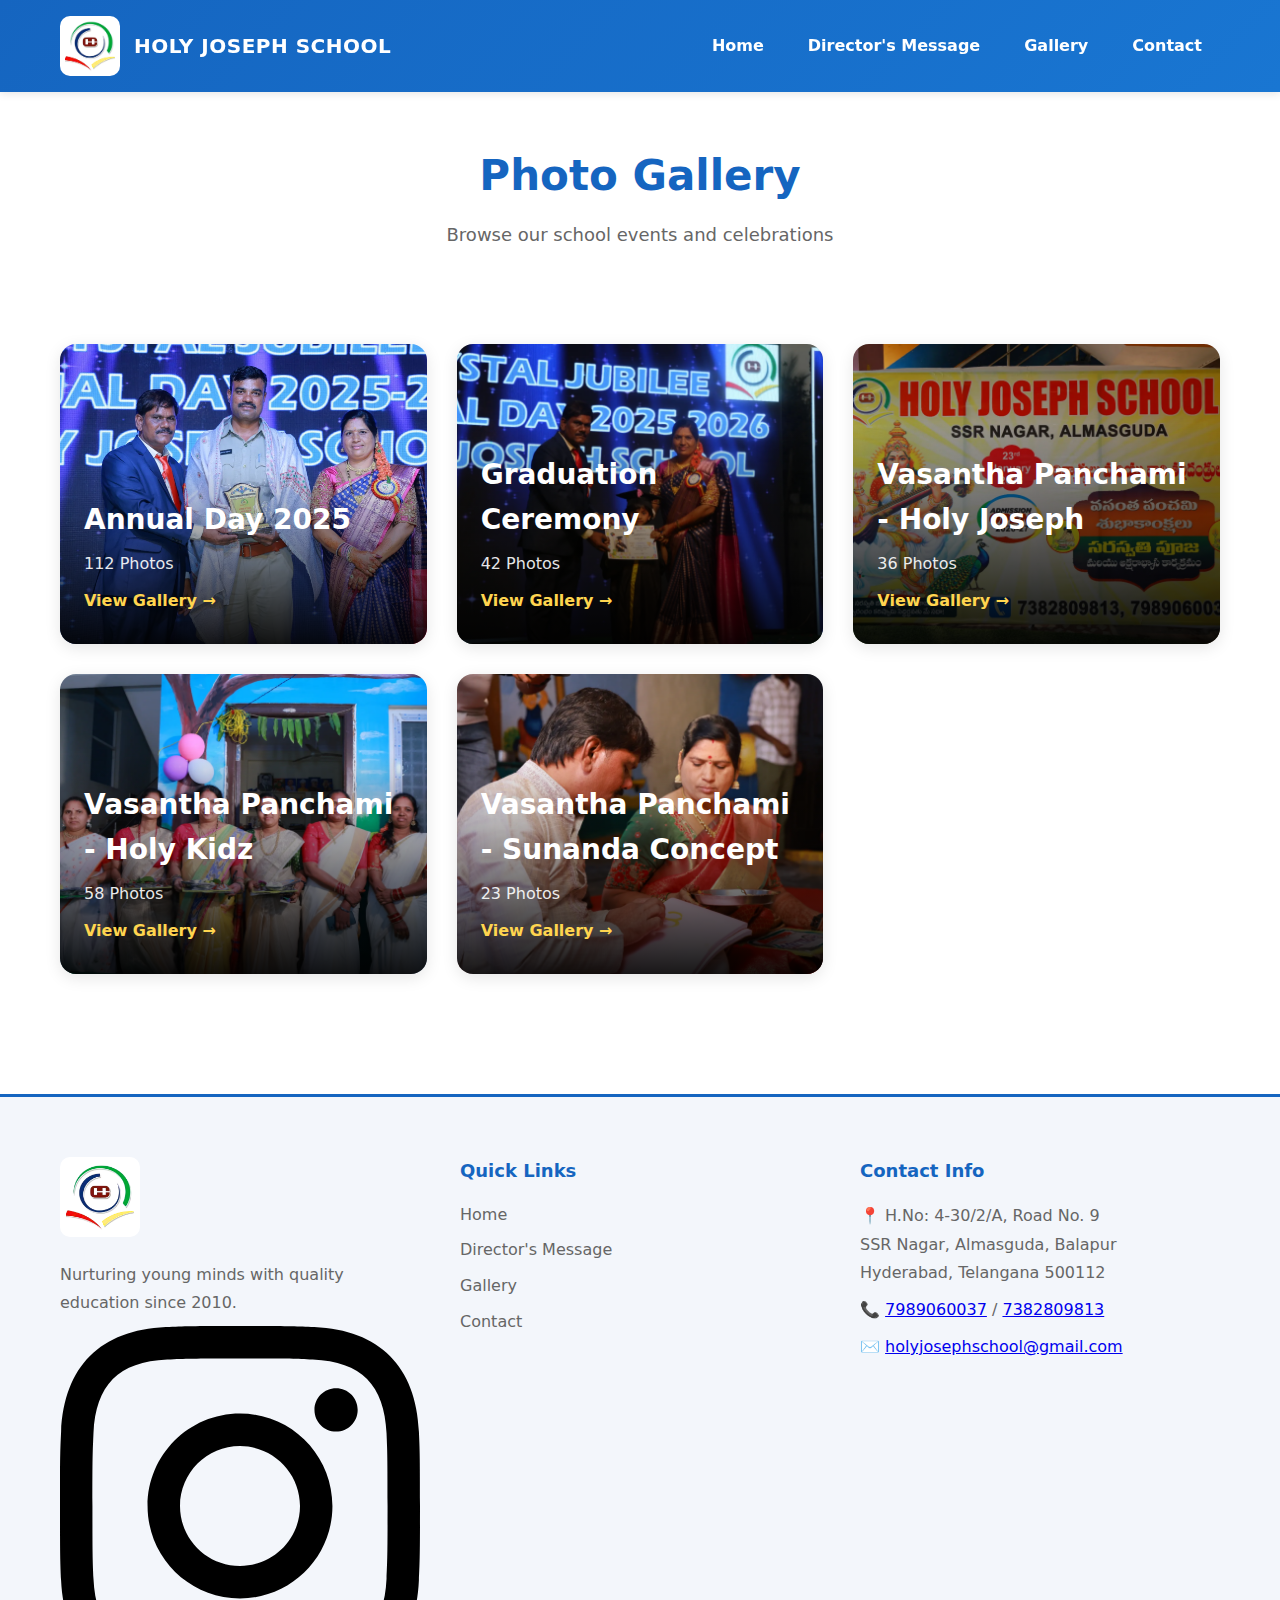
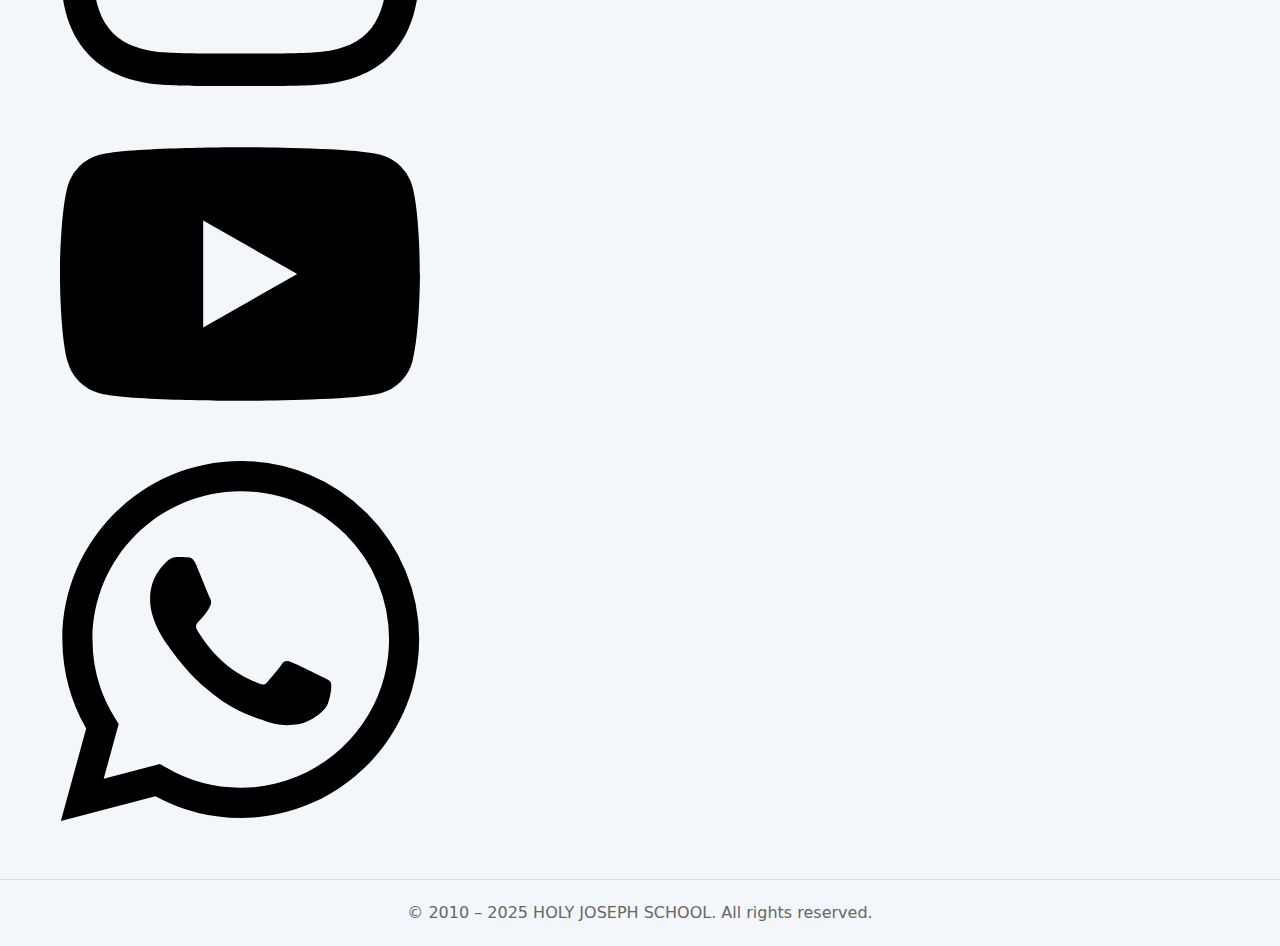
<file: gallery.html>
<!doctype html>
<html lang="en">
<head>
  <meta charset="utf-8">
  <meta name="viewport" content="width=device-width,initial-scale=1">
  <title>Photo Gallery - Holy Joseph School Hyderabad | Events & Activities</title>
  <meta name="description" content="View photos from Holy Joseph School events including Annual Day 2025, Graduation Ceremony and other school activities in Hyderabad.">
  <meta name="keywords" content="Holy Joseph School gallery, school events Hyderabad, Annual Day photos, Graduation ceremony, school activities">
  <meta name="robots" content="index, follow">
  <link rel="canonical" href="https://holyjosephschool.in/gallery.html">
  <meta property="og:title" content="Photo Gallery - Holy Joseph School">
  <meta property="og:description" content="Browse photos from our Annual Day 2025, Graduation Ceremony and school events.">
  <meta property="og:url" content="https://holyjosephschool.in/gallery.html">
  <meta property="og:image" content="https://holyjosephschool.in/images/annual-day-2025/E1i1.webp">
  <link rel="stylesheet" href="style.css">
</head>
<body>
  <header class="site-header" id="main-header">
    <div class="container header-inner">
      <div class="logo">
        <img src="images/inv/logo.png" alt="Holy Joseph School Logo" class="logo-img">
        <div class="school-name">HOLY JOSEPH SCHOOL</div>
      </div>
      <nav class="main-nav">
        <a href="index.html">Home</a>
        <a href="about.html">Director's Message</a>
        <a href="gallery.html">Gallery</a>
        <a href="contact.html">Contact</a>
      </nav>
    </div>
  </header>

  <main class="container">
    <div class="page-header">
      <h1>Photo Gallery</h1>
      <p class="tagline">Browse our school events and celebrations</p>
    </div>

    <!-- Event Selection Screen -->
    <section id="event-selection" class="event-selection">
      <div class="events-grid">
        <div class="event-card" onclick="showGallery('annual-day')">
          <div class="event-card-image">
            <img src="images/annual-day-2025/E1i1.webp" alt="Annual Day 2025">
            <div class="event-overlay">
              <h3>Annual Day 2025</h3>
              <p>112 Photos</p>
              <span class="view-btn">View Gallery →</span>
            </div>
          </div>
        </div>

        <div class="event-card" onclick="showGallery('graduation')">
          <div class="event-card-image">
            <img src="images/graduation/E2i1.webp" alt="Graduation Ceremony">
            <div class="event-overlay">
              <h3>Graduation Ceremony</h3>
              <p>42 Photos</p>
              <span class="view-btn">View Gallery →</span>
            </div>
          </div>
        </div>

        <div class="event-card" onclick="showGallery('vasantha-joseph')">
          <div class="event-card-image">
            <img src="images/vasantha panchami aksharabhyasam/holy joseph/E3i1.webp" alt="Vasantha Panchami - Holy Joseph">
            <div class="event-overlay">
              <h3>Vasantha Panchami - Holy Joseph</h3>
              <p>36 Photos</p>
              <span class="view-btn">View Gallery →</span>
            </div>
          </div>
        </div>

        <div class="event-card" onclick="showGallery('vasantha-kidz')">
          <div class="event-card-image">
            <img src="images/vasantha panchami aksharabhyasam/holy kidz/E4i1.webp" alt="Vasantha Panchami - Holy Kidz">
            <div class="event-overlay">
              <h3>Vasantha Panchami - Holy Kidz</h3>
              <p>58 Photos</p>
              <span class="view-btn">View Gallery →</span>
            </div>
          </div>
        </div>

        <div class="event-card" onclick="showGallery('vasantha-sunanda')">
          <div class="event-card-image">
            <img src="images/vasantha panchami aksharabhyasam/sunanda concept/E5i1.webp" alt="Vasantha Panchami - Sunanda Concept">
            <div class="event-overlay">
              <h3>Vasantha Panchami - Sunanda Concept</h3>
              <p>23 Photos</p>
              <span class="view-btn">View Gallery →</span>
            </div>
          </div>
        </div>
      </div>
    </section>

    <!-- Gallery Display Screen (Hidden Initially) -->
    <section id="gallery-display" class="gallery-display" style="display:none;">
      <div class="gallery-header">
        <button class="back-btn" onclick="backToEvents()">← Back to Events</button>
        <h2 id="gallery-title"></h2>
        <p id="gallery-count"></p>
      </div>
      <div class="gallery-grid" id="photo-grid"></div>
    </section>

  </main>

  <footer class="site-footer">
    <div class="container footer-content">
      <div class="footer-section">
        <img src="images/inv/logo.png" alt="Holy Joseph School" class="footer-logo">
        <p class="footer-about">Nurturing young minds with quality education since 2010.</p>
        <div class="social-links">
          <a href="https://www.instagram.com/holy_joseph_school_almasguda/" target="_blank" rel="noopener noreferrer" aria-label="Follow us on Instagram">
            <svg viewBox="0 0 24 24" xmlns="http://www.w3.org/2000/svg">
              <path d="M12 2.163c3.204 0 3.584.012 4.85.07 3.252.148 4.771 1.691 4.919 4.919.058 1.265.069 1.645.069 4.849 0 3.205-.012 3.584-.069 4.849-.149 3.225-1.664 4.771-4.919 4.919-1.266.058-1.644.07-4.85.07-3.204 0-3.584-.012-4.849-.07-3.26-.149-4.771-1.699-4.919-4.92-.058-1.265-.07-1.644-.07-4.849 0-3.204.013-3.583.07-4.849.149-3.227 1.664-4.771 4.919-4.919 1.266-.057 1.645-.069 4.849-.069zm0-2.163c-3.259 0-3.667.014-4.947.072-4.358.2-6.78 2.618-6.98 6.98-.059 1.281-.073 1.689-.073 4.948 0 3.259.014 3.668.072 4.948.2 4.358 2.618 6.78 6.98 6.98 1.281.058 1.689.072 4.948.072 3.259 0 3.668-.014 4.948-.072 4.354-.2 6.782-2.618 6.979-6.98.059-1.28.073-1.689.073-4.948 0-3.259-.014-3.667-.072-4.947-.196-4.354-2.617-6.78-6.979-6.98-1.281-.059-1.69-.073-4.949-.073zm0 5.838c-3.403 0-6.162 2.759-6.162 6.162s2.759 6.163 6.162 6.163 6.162-2.759 6.162-6.163c0-3.403-2.759-6.162-6.162-6.162zm0 10.162c-2.209 0-4-1.79-4-4 0-2.209 1.791-4 4-4s4 1.791 4 4c0 2.21-1.791 4-4 4zm6.406-11.845c-.796 0-1.441.645-1.441 1.44s.645 1.44 1.441 1.44c.795 0 1.439-.645 1.439-1.44s-.644-1.44-1.439-1.44z"/>
            </svg>
          </a>
          <a href="https://www.youtube.com/@HolyJosephSchool_Almasguda" target="_blank" rel="noopener noreferrer" aria-label="Subscribe to our YouTube channel">
            <svg viewBox="0 0 24 24" xmlns="http://www.w3.org/2000/svg">
              <path d="M23.498 6.186a3.016 3.016 0 0 0-2.122-2.136C19.505 3.545 12 3.545 12 3.545s-7.505 0-9.377.505A3.017 3.017 0 0 0 .502 6.186C0 8.07 0 12 0 12s0 3.93.502 5.814a3.016 3.016 0 0 0 2.122 2.136c1.871.505 9.376.505 9.376.505s7.505 0 9.377-.505a3.015 3.015 0 0 0 2.122-2.136C24 15.93 24 12 24 12s0-3.93-.502-5.814zM9.545 15.568V8.432L15.818 12l-6.273 3.568z"/>
            </svg>
          </a>
          <a href="https://wa.me/918497954671" target="_blank" rel="noopener noreferrer" aria-label="Contact us on WhatsApp">
            <svg viewBox="0 0 24 24" xmlns="http://www.w3.org/2000/svg">
              <path d="M17.472 14.382c-.297-.149-1.758-.867-2.03-.967-.273-.099-.471-.148-.67.15-.197.297-.767.966-.94 1.164-.173.199-.347.223-.644.075-.297-.15-1.255-.463-2.39-1.475-.883-.788-1.48-1.761-1.653-2.059-.173-.297-.018-.458.13-.606.134-.133.298-.347.446-.52.149-.174.198-.298.298-.497.099-.198.05-.371-.025-.52-.075-.149-.669-1.612-.916-2.207-.242-.579-.487-.5-.669-.51-.173-.008-.371-.01-.57-.01-.198 0-.52.074-.792.372-.272.297-1.04 1.016-1.04 2.479 0 1.462 1.065 2.875 1.213 3.074.149.198 2.096 3.2 5.077 4.487.709.306 1.262.489 1.694.625.712.227 1.36.195 1.871.118.571-.085 1.758-.719 2.006-1.413.248-.694.248-1.289.173-1.413-.074-.124-.272-.198-.57-.347m-5.421 7.403h-.004a9.87 9.87 0 01-5.031-1.378l-.361-.214-3.741.982.998-3.648-.235-.374a9.86 9.86 0 01-1.51-5.26c.001-5.45 4.436-9.884 9.888-9.884 2.64 0 5.122 1.03 6.988 2.898a9.825 9.825 0 012.893 6.994c-.003 5.45-4.437 9.884-9.885 9.884m8.413-18.297A11.815 11.815 0 0012.05 0C5.495 0 .16 5.335.157 11.892c0 2.096.547 4.142 1.588 5.945L.057 24l6.305-1.654a11.882 11.882 0 005.683 1.448h.005c6.554 0 11.89-5.335 11.893-11.893a11.821 11.821 0 00-3.48-8.413Z"/>
            </svg>
          </a>
        </div>
      </div>
      <div class="footer-section">
        <h4>Quick Links</h4>
        <ul class="footer-links">
          <li><a href="index.html">Home</a></li>
          <li><a href="about.html">Director's Message</a></li>
          <li><a href="gallery.html">Gallery</a></li>
          <li><a href="contact.html">Contact</a></li>
        </ul>
      </div>
      <div class="footer-section">
        <h4>Contact Info</h4>
        <p>📍 H.No: 4-30/2/A, Road No. 9<br>SSR Nagar, Almasguda, Balapur<br>Hyderabad, Telangana 500112</p>
        <p>📞 <a href="tel:+917989060037">7989060037</a> / <a href="tel:+917382809813">7382809813</a></p>
        <p>✉️ <a href="mailto:holyjosephschool@gmail.com">holyjosephschool@gmail.com</a></p>
      </div>
    </div>
    <div class="footer-bottom">
      <p>© 2010 – 2025 HOLY JOSEPH SCHOOL. All rights reserved.</p>
    </div>
  </footer>

<script>
// Gallery Data - using E#i# naming convention
const galleries = {
  'annual-day': {
    title: 'Annual Day 2025',
    folder: 'annual-day-2025',
    prefix: 'E1i',
    count: 112
  },
  'graduation': {
    title: 'Graduation Ceremony',
    folder: 'graduation',
    prefix: 'E2i',
    count: 42
  },
  'vasantha-joseph': {
    title: 'Vasantha Panchami - Holy Joseph',
    folder: 'vasantha panchami aksharabhyasam/holy joseph',
    prefix: 'E3i',
    count: 36
  },
  'vasantha-kidz': {
    title: 'Vasantha Panchami - Holy Kidz',
    folder: 'vasantha panchami aksharabhyasam/holy kidz',
    prefix: 'E4i',
    count: 58
  },
  'vasantha-sunanda': {
    title: 'Vasantha Panchami - Sunanda Concept',
    folder: 'vasantha panchami aksharabhyasam/sunanda concept',
    prefix: 'E5i',
    count: 23
  }
};

function showGallery(eventId) {
  const gallery = galleries[eventId];
  const eventSelection = document.getElementById('event-selection');
  const galleryDisplay = document.getElementById('gallery-display');
  const photoGrid = document.getElementById('photo-grid');
  const galleryTitle = document.getElementById('gallery-title');
  const galleryCount = document.getElementById('gallery-count');

  // Update title and count
  galleryTitle.textContent = gallery.title;
  const count = gallery.photos ? gallery.photos.length : gallery.count;
  galleryCount.textContent = `${count} Photos`;

  // Clear existing photos
  photoGrid.innerHTML = '';

  if (gallery.photos) {
    // Use photos array (for old data)
    gallery.photos.forEach((photo, index) => {
      const src = `images/${photo}`;
      const item = document.createElement('div');
      item.className = 'tile';
      const img = document.createElement('img');
      img.src = src;
      img.alt = `${gallery.title} - Photo ${index + 1}`;
      img.loading = 'lazy';
      img.decoding = 'async';
      item.appendChild(img);
      photoGrid.appendChild(item);
    });
  } else {
    // Generate image list based on folder and prefix (E#i# naming)
    for (let i = 1; i <= gallery.count; i++) {
      const src = `images/${gallery.folder}/${gallery.prefix}${i}.webp`;
      const item = document.createElement('div');
      item.className = 'tile';
      const img = document.createElement('img');
      img.src = src;
      img.alt = `${gallery.title} - Photo ${i}`;
      img.loading = 'lazy';
      img.decoding = 'async';
      item.appendChild(img);
      photoGrid.appendChild(item);
    }
  }

  // Show gallery, hide event selection
  eventSelection.style.display = 'none';
  galleryDisplay.style.display = 'block';

  // Scroll to top
  window.scrollTo(0, 0);
}

function backToEvents() {
  const eventSelection = document.getElementById('event-selection');
  const galleryDisplay = document.getElementById('gallery-display');
  
  eventSelection.style.display = 'block';
  galleryDisplay.style.display = 'none';
  
  // Scroll to top
  window.scrollTo(0, 0);
}
</script>

<script src="mobile-header.js"></script>
</body>
</html>
</file>
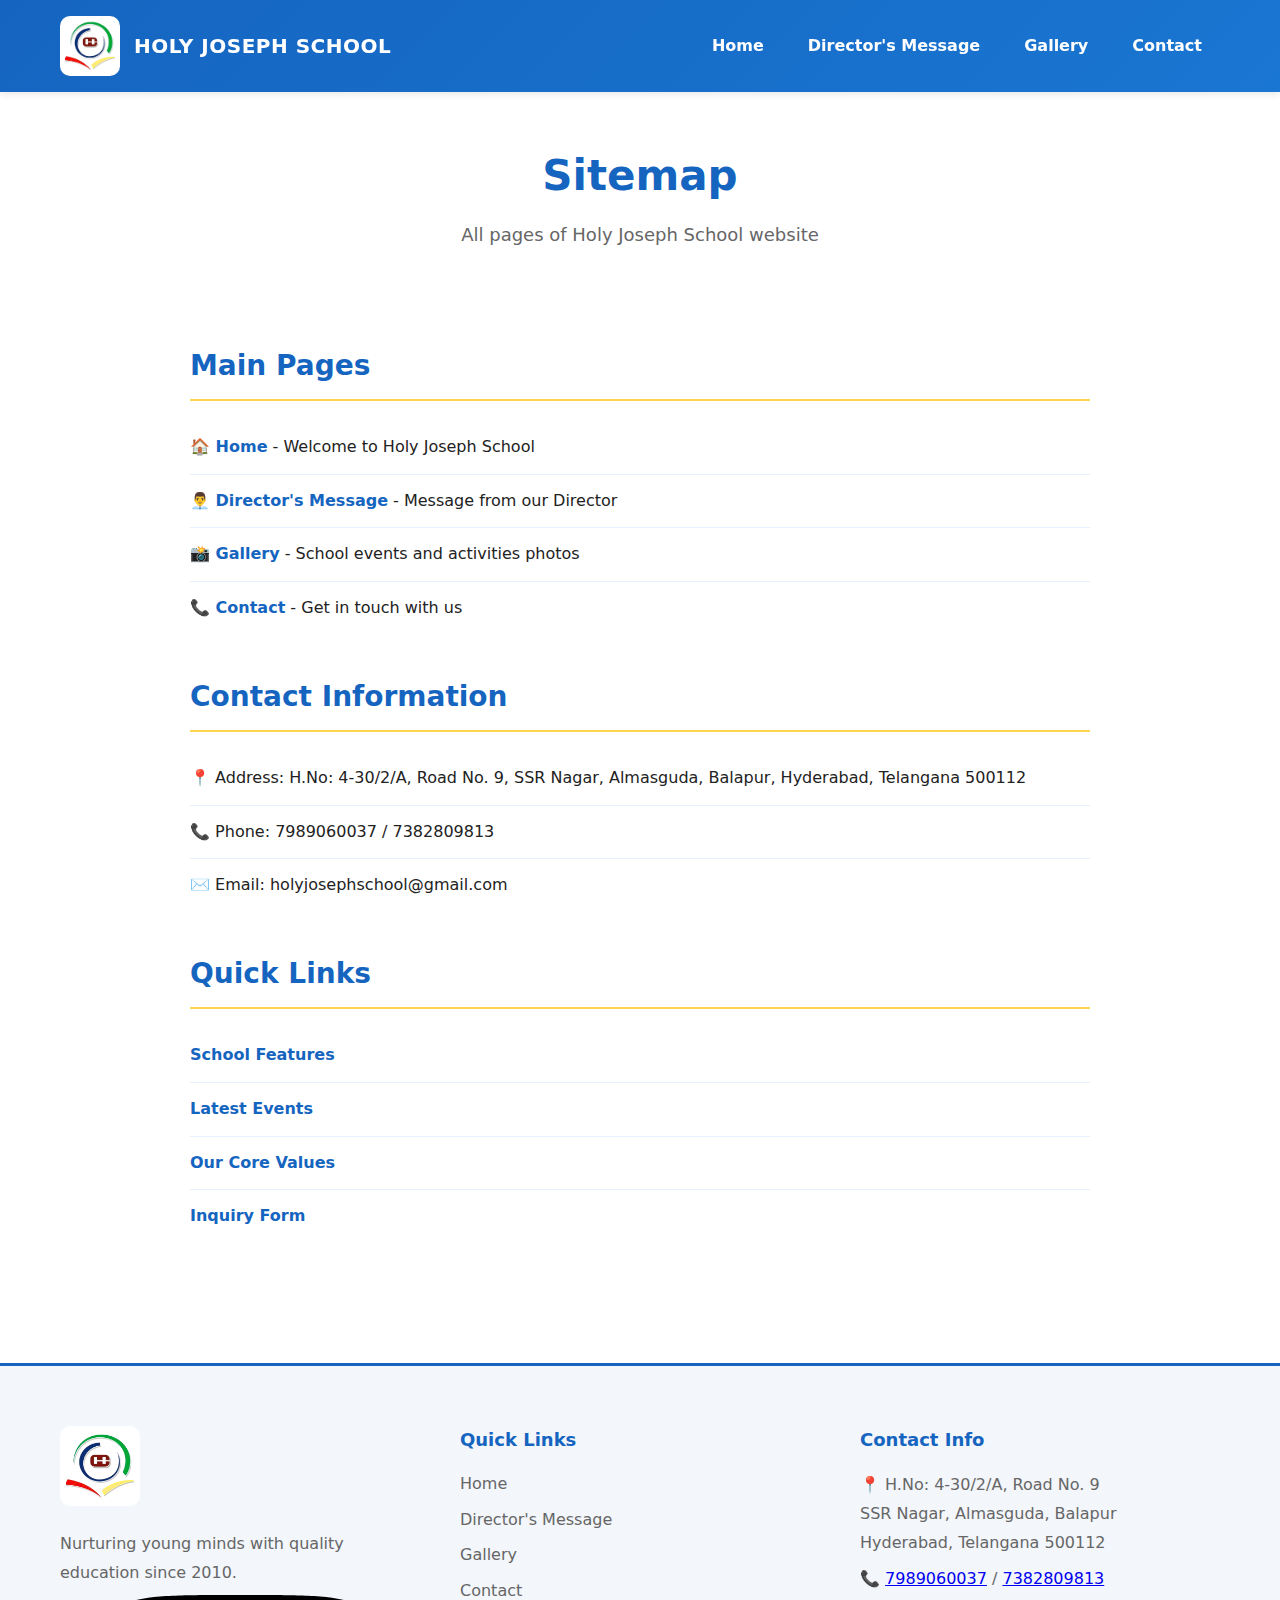
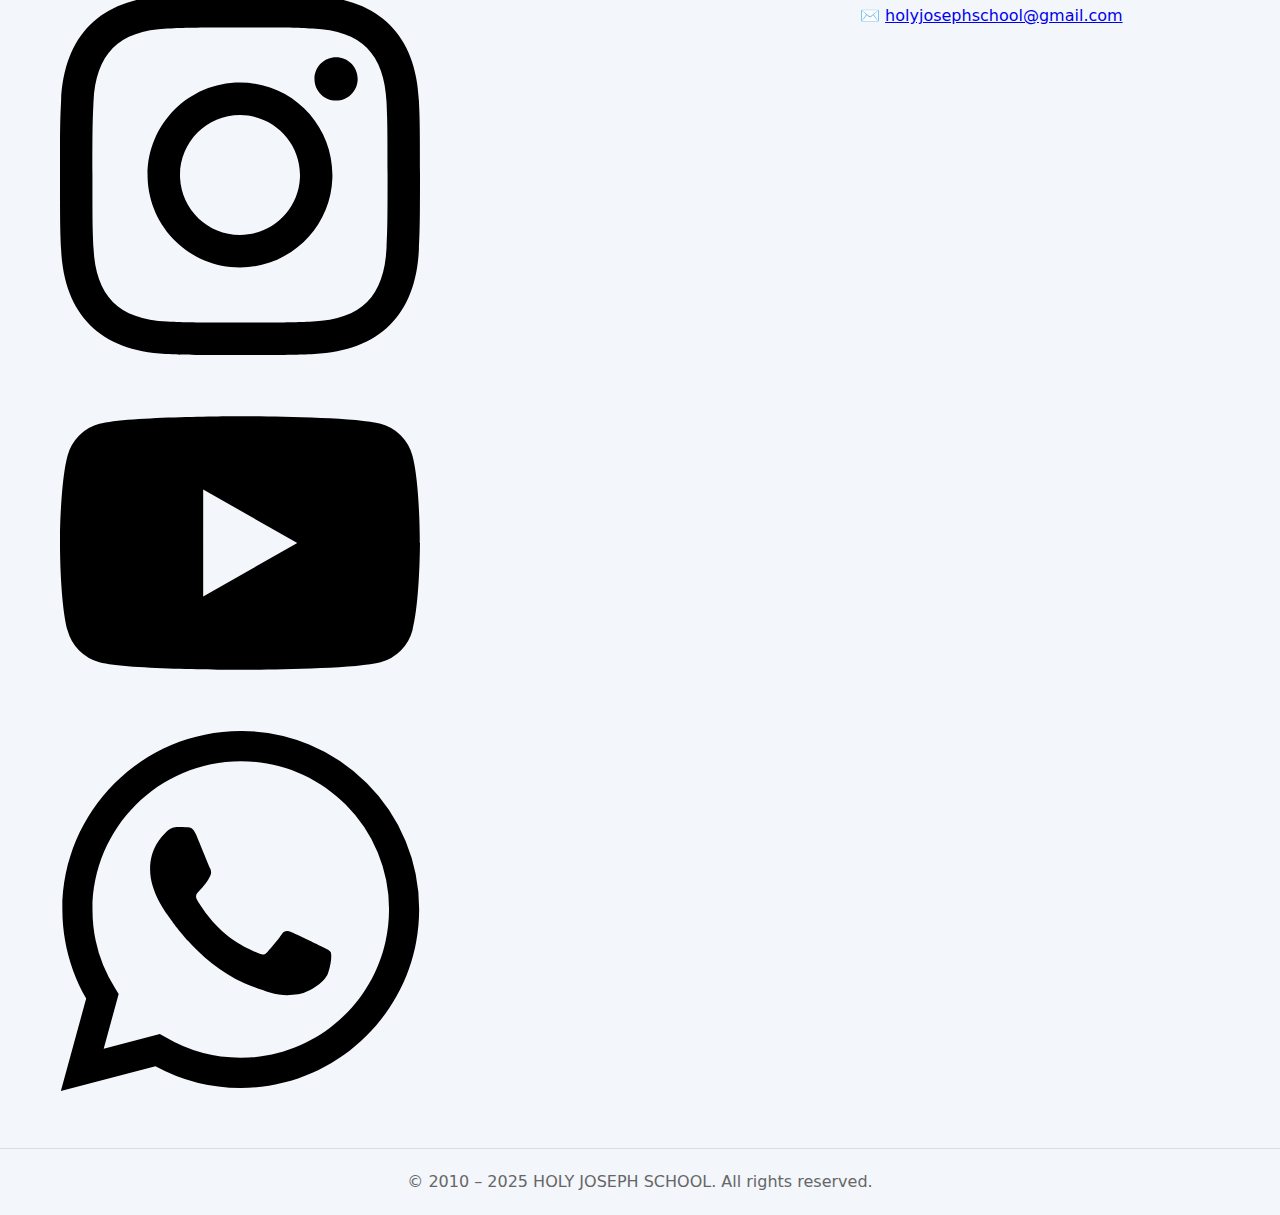
<file: sitemap.html>
<!doctype html>
<html lang="en">
<head>
  <meta charset="utf-8">
  <meta name="viewport" content="width=device-width,initial-scale=1">
  <title>Sitemap - Holy Joseph School Hyderabad</title>
  <meta name="description" content="Sitemap for Holy Joseph School website - Find all pages and information easily">
  <meta name="robots" content="index, follow">
  <link rel="stylesheet" href="style.css">
</head>
<body>
  <header class="site-header" id="main-header">
    <div class="container header-inner">
      <div class="logo">
        <img src="images/inv/logo.png" alt="Holy Joseph School Logo" class="logo-img">
        <div class="school-name">HOLY JOSEPH SCHOOL</div>
      </div>
      <nav class="main-nav">
        <a href="index.html">Home</a>
        <a href="about.html">Director's Message</a>
        <a href="gallery.html">Gallery</a>
        <a href="contact.html">Contact</a>
      </nav>
    </div>
  </header>

  <main class="container" id="main-content">
    <div class="page-header">
      <h1>Sitemap</h1>
      <p class="tagline">All pages of Holy Joseph School website</p>
    </div>

    <section class="sitemap-section">
      <div class="sitemap-content">
        <h2>Main Pages</h2>
        <ul class="sitemap-list">
          <li><a href="index.html">🏠 Home</a> - Welcome to Holy Joseph School</li>
          <li><a href="about.html">👨‍💼 Director's Message</a> - Message from our Director</li>
          <li><a href="gallery.html">📸 Gallery</a> - School events and activities photos</li>
          <li><a href="contact.html">📞 Contact</a> - Get in touch with us</li>
        </ul>

        <h2>Contact Information</h2>
        <ul class="sitemap-list">
          <li>📍 Address: H.No: 4-30/2/A, Road No. 9, SSR Nagar, Almasguda, Balapur, Hyderabad, Telangana 500112</li>
          <li>📞 Phone: 7989060037 / 7382809813</li>
          <li>✉️ Email: holyjosephschool@gmail.com</li>
        </ul>

        <h2>Quick Links</h2>
        <ul class="sitemap-list">
          <li><a href="index.html#features">School Features</a></li>
          <li><a href="index.html#events">Latest Events</a></li>
          <li><a href="about.html#values">Our Core Values</a></li>
          <li><a href="contact.html#form">Inquiry Form</a></li>
        </ul>
      </div>
    </section>
  </main>

  <footer class="site-footer">
    <div class="container footer-content">
      <div class="footer-section">
        <img src="images/inv/logo.png" alt="Holy Joseph School" class="footer-logo">
        <p class="footer-about">Nurturing young minds with quality education since 2010.</p>
        <div class="social-links">
          <a href="https://www.instagram.com/holy_joseph_school_almasguda/" target="_blank" rel="noopener noreferrer" aria-label="Follow us on Instagram">
            <svg viewBox="0 0 24 24" xmlns="http://www.w3.org/2000/svg">
              <path d="M12 2.163c3.204 0 3.584.012 4.85.07 3.252.148 4.771 1.691 4.919 4.919.058 1.265.069 1.645.069 4.849 0 3.205-.012 3.584-.069 4.849-.149 3.225-1.664 4.771-4.919 4.919-1.266.058-1.644.07-4.85.07-3.204 0-3.584-.012-4.849-.07-3.26-.149-4.771-1.699-4.919-4.92-.058-1.265-.07-1.644-.07-4.849 0-3.204.013-3.583.07-4.849.149-3.227 1.664-4.771 4.919-4.919 1.266-.057 1.645-.069 4.849-.069zm0-2.163c-3.259 0-3.667.014-4.947.072-4.358.2-6.78 2.618-6.98 6.98-.059 1.281-.073 1.689-.073 4.948 0 3.259.014 3.668.072 4.948.2 4.358 2.618 6.78 6.98 6.98 1.281.058 1.689.072 4.948.072 3.259 0 3.668-.014 4.948-.072 4.354-.2 6.782-2.618 6.979-6.98.059-1.28.073-1.689.073-4.948 0-3.259-.014-3.667-.072-4.947-.196-4.354-2.617-6.78-6.979-6.98-1.281-.059-1.69-.073-4.949-.073zm0 5.838c-3.403 0-6.162 2.759-6.162 6.162s2.759 6.163 6.162 6.163 6.162-2.759 6.162-6.163c0-3.403-2.759-6.162-6.162-6.162zm0 10.162c-2.209 0-4-1.79-4-4 0-2.209 1.791-4 4-4s4 1.791 4 4c0 2.21-1.791 4-4 4zm6.406-11.845c-.796 0-1.441.645-1.441 1.44s.645 1.44 1.441 1.44c.795 0 1.439-.645 1.439-1.44s-.644-1.44-1.439-1.44z"/>
            </svg>
          </a>
          <a href="https://www.youtube.com/@HolyJosephSchool_Almasguda" target="_blank" rel="noopener noreferrer" aria-label="Subscribe to our YouTube channel">
            <svg viewBox="0 0 24 24" xmlns="http://www.w3.org/2000/svg">
              <path d="M23.498 6.186a3.016 3.016 0 0 0-2.122-2.136C19.505 3.545 12 3.545 12 3.545s-7.505 0-9.377.505A3.017 3.017 0 0 0 .502 6.186C0 8.07 0 12 0 12s0 3.93.502 5.814a3.016 3.016 0 0 0 2.122 2.136c1.871.505 9.376.505 9.376.505s7.505 0 9.377-.505a3.015 3.015 0 0 0 2.122-2.136C24 15.93 24 12 24 12s0-3.93-.502-5.814zM9.545 15.568V8.432L15.818 12l-6.273 3.568z"/>
            </svg>
          </a>
          <a href="https://wa.me/918497954671" target="_blank" rel="noopener noreferrer" aria-label="Contact us on WhatsApp">
            <svg viewBox="0 0 24 24" xmlns="http://www.w3.org/2000/svg">
              <path d="M17.472 14.382c-.297-.149-1.758-.867-2.03-.967-.273-.099-.471-.148-.67.15-.197.297-.767.966-.94 1.164-.173.199-.347.223-.644.075-.297-.15-1.255-.463-2.39-1.475-.883-.788-1.48-1.761-1.653-2.059-.173-.297-.018-.458.13-.606.134-.133.298-.347.446-.52.149-.174.198-.298.298-.497.099-.198.05-.371-.025-.52-.075-.149-.669-1.612-.916-2.207-.242-.579-.487-.5-.669-.51-.173-.008-.371-.01-.57-.01-.198 0-.52.074-.792.372-.272.297-1.04 1.016-1.04 2.479 0 1.462 1.065 2.875 1.213 3.074.149.198 2.096 3.2 5.077 4.487.709.306 1.262.489 1.694.625.712.227 1.36.195 1.871.118.571-.085 1.758-.719 2.006-1.413.248-.694.248-1.289.173-1.413-.074-.124-.272-.198-.57-.347m-5.421 7.403h-.004a9.87 9.87 0 01-5.031-1.378l-.361-.214-3.741.982.998-3.648-.235-.374a9.86 9.86 0 01-1.51-5.26c.001-5.45 4.436-9.884 9.888-9.884 2.64 0 5.122 1.03 6.988 2.898a9.825 9.825 0 012.893 6.994c-.003 5.45-4.437 9.884-9.885 9.884m8.413-18.297A11.815 11.815 0 0012.05 0C5.495 0 .16 5.335.157 11.892c0 2.096.547 4.142 1.588 5.945L.057 24l6.305-1.654a11.882 11.882 0 005.683 1.448h.005c6.554 0 11.89-5.335 11.893-11.893a11.821 11.821 0 00-3.48-8.413Z"/>
            </svg>
          </a>
        </div>
      </div>
      <div class="footer-section">
        <h4>Quick Links</h4>
        <ul class="footer-links">
          <li><a href="index.html">Home</a></li>
          <li><a href="about.html">Director's Message</a></li>
          <li><a href="gallery.html">Gallery</a></li>
          <li><a href="contact.html">Contact</a></li>
        </ul>
      </div>
      <div class="footer-section">
        <h4>Contact Info</h4>
        <p>📍 H.No: 4-30/2/A, Road No. 9<br>SSR Nagar, Almasguda, Balapur<br>Hyderabad, Telangana 500112</p>
        <p>📞 <a href="tel:+917989060037">7989060037</a> / <a href="tel:+917382809813">7382809813</a></p>
        <p>✉️ <a href="mailto:holyjosephschool@gmail.com">holyjosephschool@gmail.com</a></p>
      </div>
    </div>
    <div class="footer-bottom">
      <p>© 2010 – 2025 HOLY JOSEPH SCHOOL. All rights reserved.</p>
    </div>
  </footer>

  <script src="mobile-header.js"></script>
</body>
</html>
</file>
<file: style.css>
/* style.css - Enhanced Professional Design with Mobile Improvements */
:root{
  --blue:#1565c0;
  --blue-dark:#0d47a1;
  --blue-light:#1976d2;
  --accent:#ffd54f;
  --accent-dark:#ffa726;
  --muted:#666;
  --text:#222;
  --light-bg:#f7fbff;
  --max-width:1200px;
  --header-height:92px;
}

* {
  box-sizing:border-box;
  margin:0;
  padding:0;
}

body {
  font-family:system-ui,-apple-system,'Segoe UI',Roboto,'Helvetica Neue',Arial,sans-serif;
  line-height:1.6;
  color:var(--text);
  background:#fff;
  padding-top:var(--header-height);
}

.container {
  max-width:var(--max-width);
  margin:0 auto;
  padding:20px;
}

/* ===== HEADER WITH MOBILE HIDE/SHOW ===== */
.site-header {
  background:linear-gradient(135deg,var(--blue),var(--blue-light));
  color:#fff;
  padding:16px 0;
  box-shadow:0 2px 8px rgba(0,0,0,0.1);
  position:fixed;
  top:0;
  left:0;
  right:0;
  z-index:1000;
  transition:transform 0.3s ease-in-out;
}

.site-header.header-hidden {
  transform:translateY(-100%);
}

.header-inner {
  display:flex;
  align-items:center;
  justify-content:space-between;
  max-width:var(--max-width);
  margin:0 auto;
  padding:0 20px;
}

.logo {
  display:flex;
  align-items:center;
  gap:14px;
}

.logo-img {
  width:60px;
  height:60px;
  border-radius:10px;
  background:#fff;
  padding:4px;
  object-fit:contain;
}

.school-name {
  font-weight:700;
  font-size:20px;
  letter-spacing:0.5px;
}

.main-nav {
  display:flex;
  gap:8px;
}

.main-nav a {
  color:#fff;
  text-decoration:none;
  padding:10px 18px;
  border-radius:6px;
  font-weight:600;
  transition:background 0.3s;
}

.main-nav a:hover {
  background:rgba(255,255,255,0.2);
}

/* ===== HERO BANNER ===== */
.hero-banner {
  margin:-20px -20px 30px -20px;
  position:relative;
}

.hero-image {
  position:relative;
  height:500px;
  overflow:hidden;
  border-radius:0 0 20px 20px;
}

.hero-image img {
  width:100%;
  height:100%;
  object-fit:cover;
  filter:brightness(0.7);
}

.hero-overlay {
  position:absolute;
  top:50%;
  left:50%;
  transform:translate(-50%,-50%);
  text-align:center;
  color:#fff;
  width:90%;
  max-width:800px;
}

.hero-overlay h1 {
  font-size:48px;
  margin-bottom:16px;
  text-shadow:2px 2px 8px rgba(0,0,0,0.5);
  font-weight:800;
}

.tagline {
  font-size:24px;
  font-weight:600;
  margin-bottom:24px;
  text-shadow:1px 1px 4px rgba(0,0,0,0.5);
}

.hero-buttons {
  display:flex;
  gap:16px;
  justify-content:center;
  flex-wrap:wrap;
}

/* ===== BUTTONS ===== */
.btn {
  display:inline-block;
  padding:12px 28px;
  border-radius:8px;
  text-decoration:none;
  font-weight:600;
  transition:all 0.3s;
  border:2px solid transparent;
  cursor:pointer;
  font-size:16px;
  background:none;
}

.btn-primary {
  background:var(--accent);
  color:var(--text);
  border-color:var(--accent);
}

.btn-primary:hover {
  background:var(--accent-dark);
  border-color:var(--accent-dark);
  transform:translateY(-2px);
  box-shadow:0 4px 12px rgba(255,165,0,0.3);
}

.btn-secondary {
  background:transparent;
  color:#fff;
  border:2px solid #fff;
}

.btn-secondary:hover {
  background:#fff;
  color:var(--blue);
}

.btn-outline {
  background:transparent;
  color:var(--blue);
  border:2px solid var(--blue);
}

.btn-outline:hover {
  background:var(--blue);
  color:#fff;
}

.btn-large {
  padding:16px 36px;
  font-size:18px;
}

.btn-small {
  padding:8px 16px;
  font-size:14px;
}

.back-btn {
  background:var(--blue);
  color:#fff;
  border:none;
  padding:12px 24px;
  border-radius:8px;
  font-weight:600;
  font-size:16px;
  cursor:pointer;
  transition:all 0.3s;
}

.back-btn:hover {
  background:var(--blue-dark);
  transform:translateX(-4px);
}

/* ===== INTRO SECTION ===== */
.intro-section {
  text-align:center;
  padding:40px 0;
  background:var(--light-bg);
  margin:0 -20px 40px -20px;
}

.intro-text {
  font-size:20px;
  line-height:1.8;
  color:var(--muted);
  max-width:900px;
  margin:0 auto;
  padding:0 20px;
}

/* ===== FEATURES/CARDS ===== */
.features {
  display:grid;
  grid-template-columns:repeat(auto-fit,minmax(280px,1fr));
  gap:24px;
  margin:40px 0;
}

.card {
  background:#fff;
  padding:30px 24px;
  border-radius:12px;
  border:2px solid #e6f0ff;
  text-align:center;
  transition:all 0.3s;
}

.card:hover {
  transform:translateY(-4px);
  box-shadow:0 8px 24px rgba(21,101,192,0.15);
  border-color:var(--blue);
}

.card-icon {
  font-size:48px;
  margin-bottom:16px;
}

.card h3 {
  color:var(--blue);
  margin:12px 0;
  font-size:22px;
}

.card p {
  color:var(--muted);
  line-height:1.6;
}

/* ===== STATS SECTION ===== */
.stats-section {
  display:grid;
  grid-template-columns:repeat(auto-fit,minmax(200px,1fr));
  gap:30px;
  margin:50px 0;
  padding:40px 20px;
  background:linear-gradient(135deg,var(--blue),var(--blue-light));
  border-radius:16px;
  color:#fff;
}

.stat-item {
  text-align:center;
}

.stat-number {
  font-size:48px;
  font-weight:800;
  color:var(--accent);
  margin-bottom:8px;
}

.stat-label {
  font-size:16px;
  font-weight:600;
}

/* ===== NEWS/EVENTS ===== */
.latest {
  margin:50px 0;
}

.latest h2 {
  font-size:32px;
  color:var(--blue);
  margin-bottom:24px;
  text-align:center;
}

.news-grid {
  display:grid;
  grid-template-columns:repeat(auto-fit,minmax(280px,1fr));
  gap:20px;
}

.news {
  background:#fff8e1;
  padding:24px;
  border-radius:12px;
  border:2px solid #fff0c2;
  transition:all 0.3s;
}

.news:hover {
  transform:translateY(-4px);
  box-shadow:0 6px 20px rgba(255,152,0,0.2);
}

.news h4 {
  color:#f57c00;
  margin:0 0 12px 0;
  font-size:20px;
}

.news p {
  color:var(--muted);
  margin-bottom:12px;
}

.link-arrow {
  color:var(--blue);
  text-decoration:none;
  font-weight:600;
  display:inline-block;
  transition:transform 0.3s;
}

.link-arrow:hover {
  transform:translateX(4px);
}

/* ===== CTA SECTION ===== */
.cta-section {
  text-align:center;
  padding:60px 30px;
  background:var(--light-bg);
  border-radius:16px;
  margin:50px 0;
}

.cta-section h2 {
  font-size:36px;
  color:var(--blue);
  margin-bottom:16px;
}

.cta-section p {
  font-size:18px;
  color:var(--muted);
  margin-bottom:30px;
}

.cta-buttons {
  display:flex;
  gap:16px;
  justify-content:center;
  flex-wrap:wrap;
}

/* ===== PAGE HEADER ===== */
.page-header {
  text-align:center;
  margin-bottom:40px;
  padding:30px 0;
}

.page-header h1 {
  font-size:42px;
  color:var(--blue);
  margin-bottom:12px;
}

.page-header .tagline {
  color:var(--muted);
  font-size:18px;
  font-weight:500;
  text-shadow:none;
}

/* ===== DIRECTOR PAGE ===== */
.director-page {
  max-width:1000px;
  margin:0 auto;
}

.director-profile {
  display:grid;
  grid-template-columns:300px 1fr;
  gap:40px;
  margin:40px 0;
}

.director-photo {
  position:sticky;
  top:calc(var(--header-height) + 20px);
  height:fit-content;
}

.director-photo img {
  width:100%;
  border-radius:16px;
  box-shadow:0 8px 24px rgba(0,0,0,0.15);
}

.director-content h3 {
  color:var(--blue);
  margin-top:30px;
  margin-bottom:12px;
  font-size:24px;
}

.director-content p {
  margin-bottom:20px;
  line-height:1.8;
  color:var(--text);
}

.director-quote {
  font-size:20px;
  font-style:italic;
  color:var(--blue);
  border-left:4px solid var(--accent);
  padding-left:20px;
  margin:30px 0;
  line-height:1.8;
}

.director-signature {
  margin-top:40px;
  font-size:18px;
  line-height:1.8;
}

/* ===== VALUES SECTION ===== */
.values-section {
  margin:50px 0;
  padding:40px;
  background:var(--light-bg);
  border-radius:16px;
}

.values-section h2 {
  text-align:center;
  color:var(--blue);
  font-size:32px;
  margin-bottom:30px;
}

.values-grid {
  display:grid;
  grid-template-columns:repeat(auto-fit,minmax(240px,1fr));
  gap:24px;
}

.value-item {
  background:#fff;
  padding:24px;
  border-radius:12px;
  text-align:center;
  border:2px solid #e6f0ff;
}

.value-icon {
  font-size:48px;
  margin-bottom:12px;
}

.value-item h4 {
  color:var(--blue);
  margin-bottom:8px;
  font-size:18px;
}

.value-item p {
  color:var(--muted);
  font-size:14px;
}

/* ===== EVENT SELECTION (GALLERY) ===== */
.event-selection {
  margin:40px 0;
}

.events-grid {
  display:grid;
  grid-template-columns:repeat(auto-fit,minmax(350px,1fr));
  gap:30px;
}

.event-card {
  cursor:pointer;
  border-radius:16px;
  overflow:hidden;
  box-shadow:0 4px 16px rgba(0,0,0,0.1);
  transition:all 0.3s;
  background:#fff;
}

.event-card:hover {
  transform:translateY(-8px);
  box-shadow:0 12px 32px rgba(21,101,192,0.25);
}

.event-card-image {
  position:relative;
  height:300px;
  overflow:hidden;
}

.event-card-image img {
  width:100%;
  height:100%;
  object-fit:cover;
  transition:transform 0.5s;
}

.event-card:hover .event-card-image img {
  transform:scale(1.05);
}

.event-overlay {
  position:absolute;
  bottom:0;
  left:0;
  right:0;
  background:linear-gradient(to top, rgba(0,0,0,0.9), transparent);
  padding:30px 24px;
  color:#fff;
}

.event-overlay h3 {
  font-size:28px;
  margin-bottom:8px;
  font-weight:700;
}

.event-overlay p {
  font-size:16px;
  margin-bottom:12px;
  opacity:0.9;
}

.view-btn {
  display:inline-block;
  color:var(--accent);
  font-weight:700;
  font-size:16px;
  transition:transform 0.3s;
}

.event-card:hover .view-btn {
  transform:translateX(6px);
}

/* ===== GALLERY DISPLAY ===== */
.gallery-display {
  margin:40px 0;
}

.gallery-header {
  margin-bottom:30px;
  display:flex;
  align-items:center;
  gap:20px;
  flex-wrap:wrap;
}

.gallery-header h2 {
  color:var(--blue);
  font-size:32px;
  flex:1;
}

.gallery-header p {
  color:var(--muted);
  font-size:18px;
}

.gallery-grid {
  display:grid;
  grid-template-columns:repeat(auto-fill,minmax(220px,1fr));
  gap:16px;
}

.tile {
  border-radius:12px;
  overflow:hidden;
  border:2px solid #e6f0ff;
  background:#fafafa;
  height:220px;
  cursor:pointer;
  transition:all 0.3s;
}

.tile:hover {
  transform:scale(1.03);
  box-shadow:0 8px 24px rgba(21,101,192,0.2);
  border-color:var(--blue);
}

.tile img {
  width:100%;
  height:100%;
  object-fit:cover;
}

/* ===== CONTACT PAGE ===== */
.contact-grid {
  display:grid;
  grid-template-columns:1fr 1fr;
  gap:40px;
  margin:40px 0;
}

.contact-info {
  display:flex;
  flex-direction:column;
  gap:20px;
}

.contact-card {
  background:#fff;
  padding:24px;
  border-radius:12px;
  border:2px solid #e6f0ff;
}

.contact-icon {
  font-size:36px;
  margin-bottom:12px;
}

.contact-card h3 {
  color:var(--blue);
  margin-bottom:12px;
  font-size:20px;
}

.contact-card p {
  color:var(--text);
  line-height:1.8;
}

.contact-card a {
  color:var(--blue);
  text-decoration:none;
  font-weight:600;
}

.contact-card a:hover {
  text-decoration:underline;
}

.small-text {
  font-size:14px;
  color:var(--muted);
  margin-top:8px;
}

.map-section h3 {
  color:var(--blue);
  margin-bottom:16px;
  font-size:22px;
}

.map-wrap {
  border-radius:12px;
  overflow:hidden;
  box-shadow:0 4px 16px rgba(0,0,0,0.1);
  margin-bottom:16px;
  position:relative;
}

.map-wrap iframe {
  width:100%;
  height:400px;
  border:0;
}

/* ===== INQUIRY FORM ===== */
.inquiry-section {
  max-width:900px;
  margin:60px auto;
  padding:40px;
  background:var(--light-bg);
  border-radius:16px;
}

.inquiry-section h2 {
  color:var(--blue);
  font-size:32px;
  margin-bottom:12px;
  text-align:center;
}

.inquiry-section > p {
  text-align:center;
  color:var(--muted);
  margin-bottom:30px;
}

.inquiry-form {
  background:#fff;
  padding:30px;
  border-radius:12px;
  border:2px solid #e6f0ff;
}

.form-row {
  display:grid;
  grid-template-columns:1fr 1fr;
  gap:20px;
}

.form-group {
  margin-bottom:20px;
}

.form-group label {
  display:block;
  color:var(--text);
  font-weight:600;
  margin-bottom:8px;
}

.form-group input,
.form-group select,
.form-group textarea {
  width:100%;
  padding:12px;
  border:2px solid #e6f0ff;
  border-radius:8px;
  font-size:16px;
  font-family:inherit;
  transition:border-color 0.3s;
}

.form-group input:focus,
.form-group select:focus,
.form-group textarea:focus {
  outline:none;
  border-color:var(--blue);
}

.form-note {
  font-size:14px;
  color:var(--muted);
  margin-top:12px;
}

/* ===== FOOTER ===== */
.site-footer {
  background:#f3f6fb;
  padding:40px 0 20px 0;
  margin-top:60px;
  border-top:3px solid var(--blue);
}

.footer-content {
  display:grid;
  grid-template-columns:repeat(auto-fit,minmax(250px,1fr));
  gap:40px;
  margin-bottom:30px;
}

.footer-section h4 {
  color:var(--blue);
  margin-bottom:16px;
  font-size:18px;
}

.footer-logo {
  width:80px;
  height:80px;
  margin-bottom:16px;
  border-radius:10px;
  background:#fff;
  padding:6px;
}

.footer-about {
  color:var(--muted);
  line-height:1.6;
}

.footer-links {
  list-style:none;
}

.footer-links li {
  margin-bottom:10px;
}

.footer-links a {
  color:var(--muted);
  text-decoration:none;
  transition:color 0.3s;
}

.footer-links a:hover {
  color:var(--blue);
}

.footer-section p {
  color:var(--muted);
  line-height:1.8;
  margin-bottom:8px;
}

.footer-bottom {
  text-align:center;
  padding-top:20px;
  border-top:1px solid #ddd;
  color:var(--muted);
}

/* ===== NOTICE/INFO ===== */
.notice {
  background:#fff8e1;
  padding:20px;
  border-radius:12px;
  border:2px solid #fff0c2;
  margin-top:30px;
}

/* ===== SITEMAP PAGE ===== */
.sitemap-section {
  max-width:900px;
  margin:40px auto;
}

.sitemap-content h2 {
  color:var(--blue);
  font-size:28px;
  margin-top:40px;
  margin-bottom:20px;
  padding-bottom:10px;
  border-bottom:2px solid var(--accent);
}

.sitemap-list {
  list-style:none;
  padding:0;
}

.sitemap-list li {
  padding:12px 0;
  border-bottom:1px solid #e6f0ff;
  line-height:1.8;
}

.sitemap-list li:last-child {
  border-bottom:none;
}

.sitemap-list a {
  color:var(--blue);
  text-decoration:none;
  font-weight:600;
  transition:color 0.3s;
}

.sitemap-list a:hover {
  color:var(--blue-dark);
  text-decoration:underline;
}

/* ===== ACCESSIBILITY ===== */
.sr-only {
  position:absolute;
  width:1px;
  height:1px;
  padding:0;
  margin:-1px;
  overflow:hidden;
  clip:rect(0,0,0,0);
  white-space:nowrap;
  border:0;
}

/* ===== RESPONSIVE ===== */
@media(max-width:900px){
  .hero-overlay h1 {
    font-size:36px;
  }
  
  .tagline {
    font-size:18px;
  }
  
  .director-profile {
    grid-template-columns:1fr;
  }
  
  .director-photo {
    position:static;
  }
  
  .contact-grid {
    grid-template-columns:1fr;
  }
  
  .form-row {
    grid-template-columns:1fr;
  }
  
  .events-grid {
    grid-template-columns:1fr;
  }
  
  .gallery-header {
    flex-direction:column;
    align-items:flex-start;
  }
}

@media(max-width:768px){
  :root {
    --header-height:60px;
  }
  
  body {
    padding-top:var(--header-height);
  }
  
  .site-header {
    padding:8px 0;
  }
  
  .header-inner {
    flex-direction:row;
    gap:8px;
    align-items:center;
    justify-content:space-between;
  }
  
  .logo {
    gap:8px;
  }
  
  .logo-img {
    width:40px;
    height:40px;
  }
  
  .school-name {
    font-size:14px;
    display:none;
  }
  
  .main-nav {
    display:flex;
    gap:4px;
  }
  
  .main-nav a {
    padding:8px 10px;
    font-size:12px;
  }
  
  .hero-image {
    height:350px;
  }
  
  .hero-overlay h1 {
    font-size:28px;
  }
  
  .stats-section {
    grid-template-columns:repeat(2,1fr);
  }
  
  .stat-number {
    font-size:36px;
  }
  
  .gallery-grid {
    grid-template-columns:repeat(auto-fill,minmax(140px,1fr));
  }
  
  .tile {
    height:160px;
  }
  
  .page-header h1 {
    font-size:32px;
  }
  
  .cta-section h2 {
    font-size:28px;
  }
  
  .footer-content {
    grid-template-columns:1fr;
  }
  
  .event-card-image {
    height:250px;
  }
  
  .event-overlay h3 {
    font-size:24px;
  }
}
</file>
